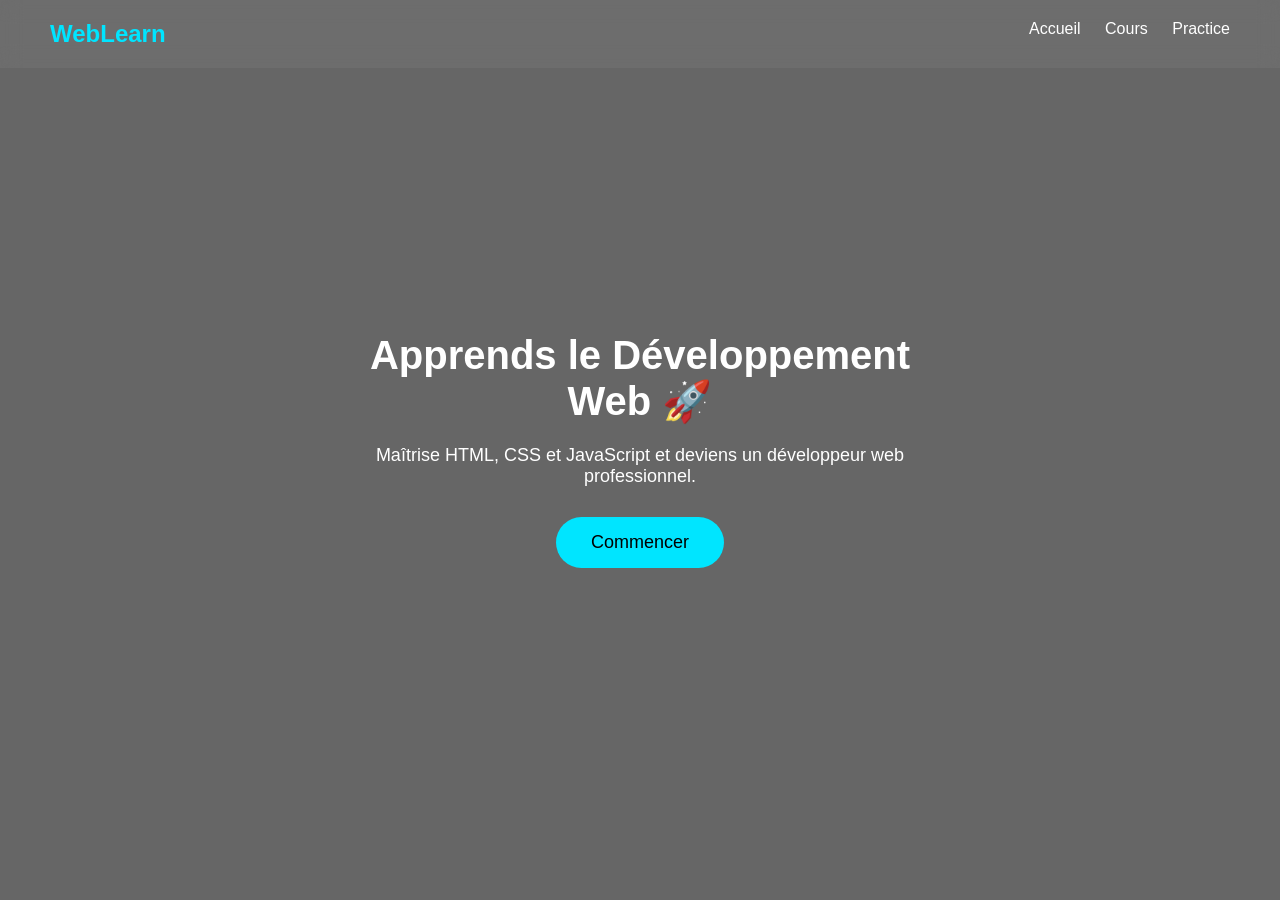
<file: index.html>
<!DOCTYPE html>
<html lang="fr">
<head>
<meta charset="UTF-8">
<meta name="viewport" content="width=device-width, initial-scale=1.0">
<meta name="keywords" content="HTML, CSS, JavaScript, tutorial, web development">
<meta name="description" content="Cours complet HTML de zéro jusqu'au niveau avancé">
<meta name="author" content="Web Course Project">
  <meta http-equiv="X-UA-Compatible" content="IE=edge">
<title>Apprendre le Développement Web</title>

<link rel="stylesheet" href="style.css">

</head>
<body>

<header>
    <h2>WebLearn</h2>
    <nav>
        <a href="index.html">Accueil</a>
        <a href="choisir.html">Cours</a>
        <a href="practice0.html">Practice</a>
    </nav>
</header>

<section class="hero">
    <div class="content">
        <h1>Apprends le Développement Web 🚀</h1>
        <p>
            Maîtrise HTML, CSS et JavaScript   
            et deviens un développeur web professionnel.
        </p>

        <button onclick="start()">Commencer</button>
    </div>
</section>

<script src="script.js"></script>
</body>
</html>
</file>
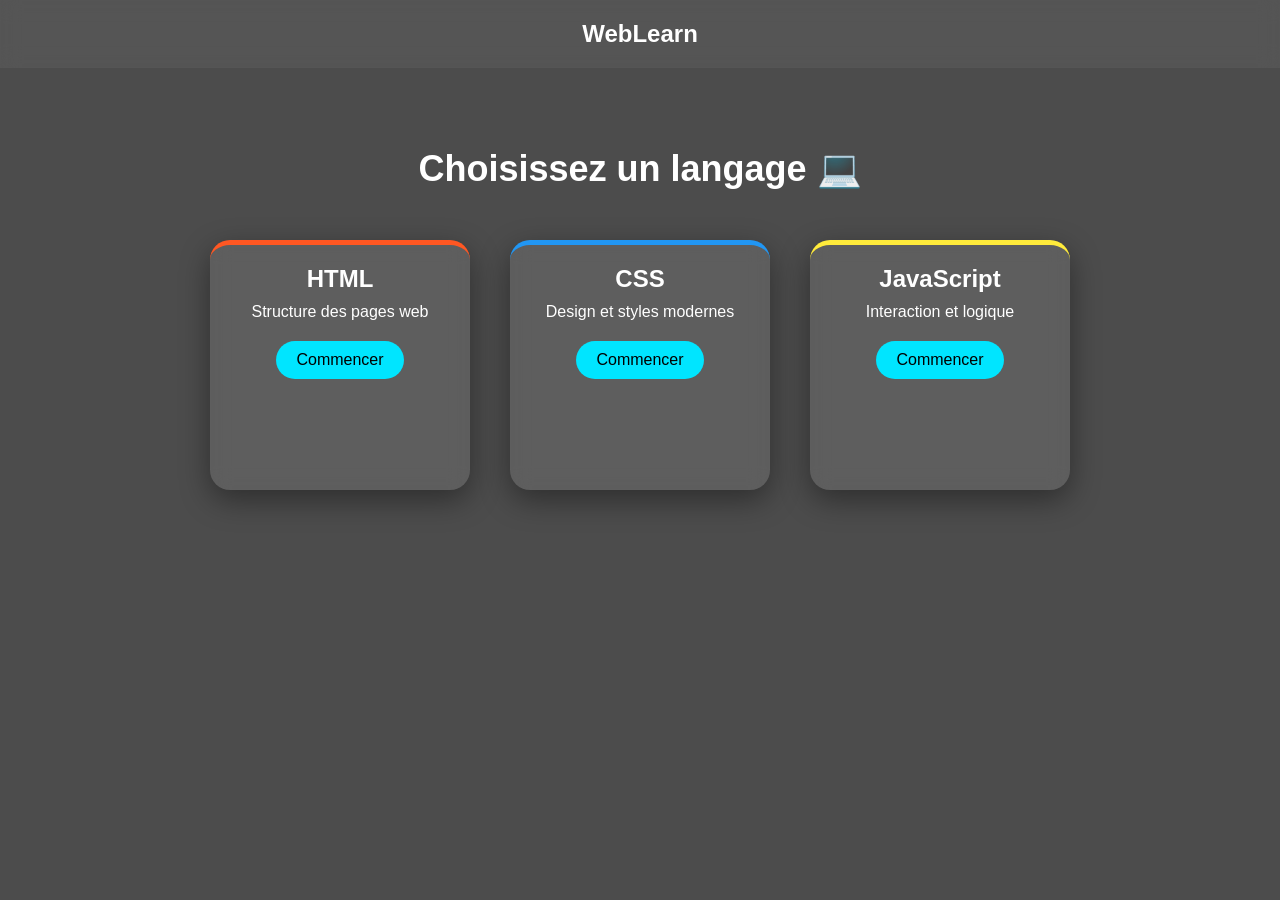
<file: choisir.html>
<!DOCTYPE html>
<html lang="fr">
<head>
<meta charset="UTF-8">
<meta name="viewport" content="width=device-width, initial-scale=1.0">
<meta name="keywords" content="HTML, CSS, JavaScript, tutorial, web development">
<meta name="description" content="Cours complet HTML de zéro jusqu'au niveau avancé">
<meta name="author" content="Web Course Project">
<meta http-equiv="X-UA-Compatible" content="IE=edge">
<title>Choisir un langage</title>

<link rel="stylesheet" href="choisir.css">
</head>
<body>

<header>
    <h2>WebLearn</h2>
</header>

<section class="section">
    <h1>Choisissez un langage 💻</h1>

    <div class="cards">

        <!-- HTML -->
        <div class="card html">
            <h2>HTML</h2>
            <p>Structure des pages web</p>
            <button onclick="goHTML()">Commencer</button>
        </div>

        <!-- CSS -->
        <div class="card css">
            <h2>CSS</h2>
            <p>Design et styles modernes</p>
            <button onclick="goCSS()">Commencer</button>
        </div>

        <!-- JS -->
        <div class="card js">
            <h2>JavaScript</h2>
            <p>Interaction et logique</p>
            <button onclick="goJS()">Commencer</button>
        </div>

    </div>
</section>

<script src="choisir.js"></script>
</body>
</html>
</file>
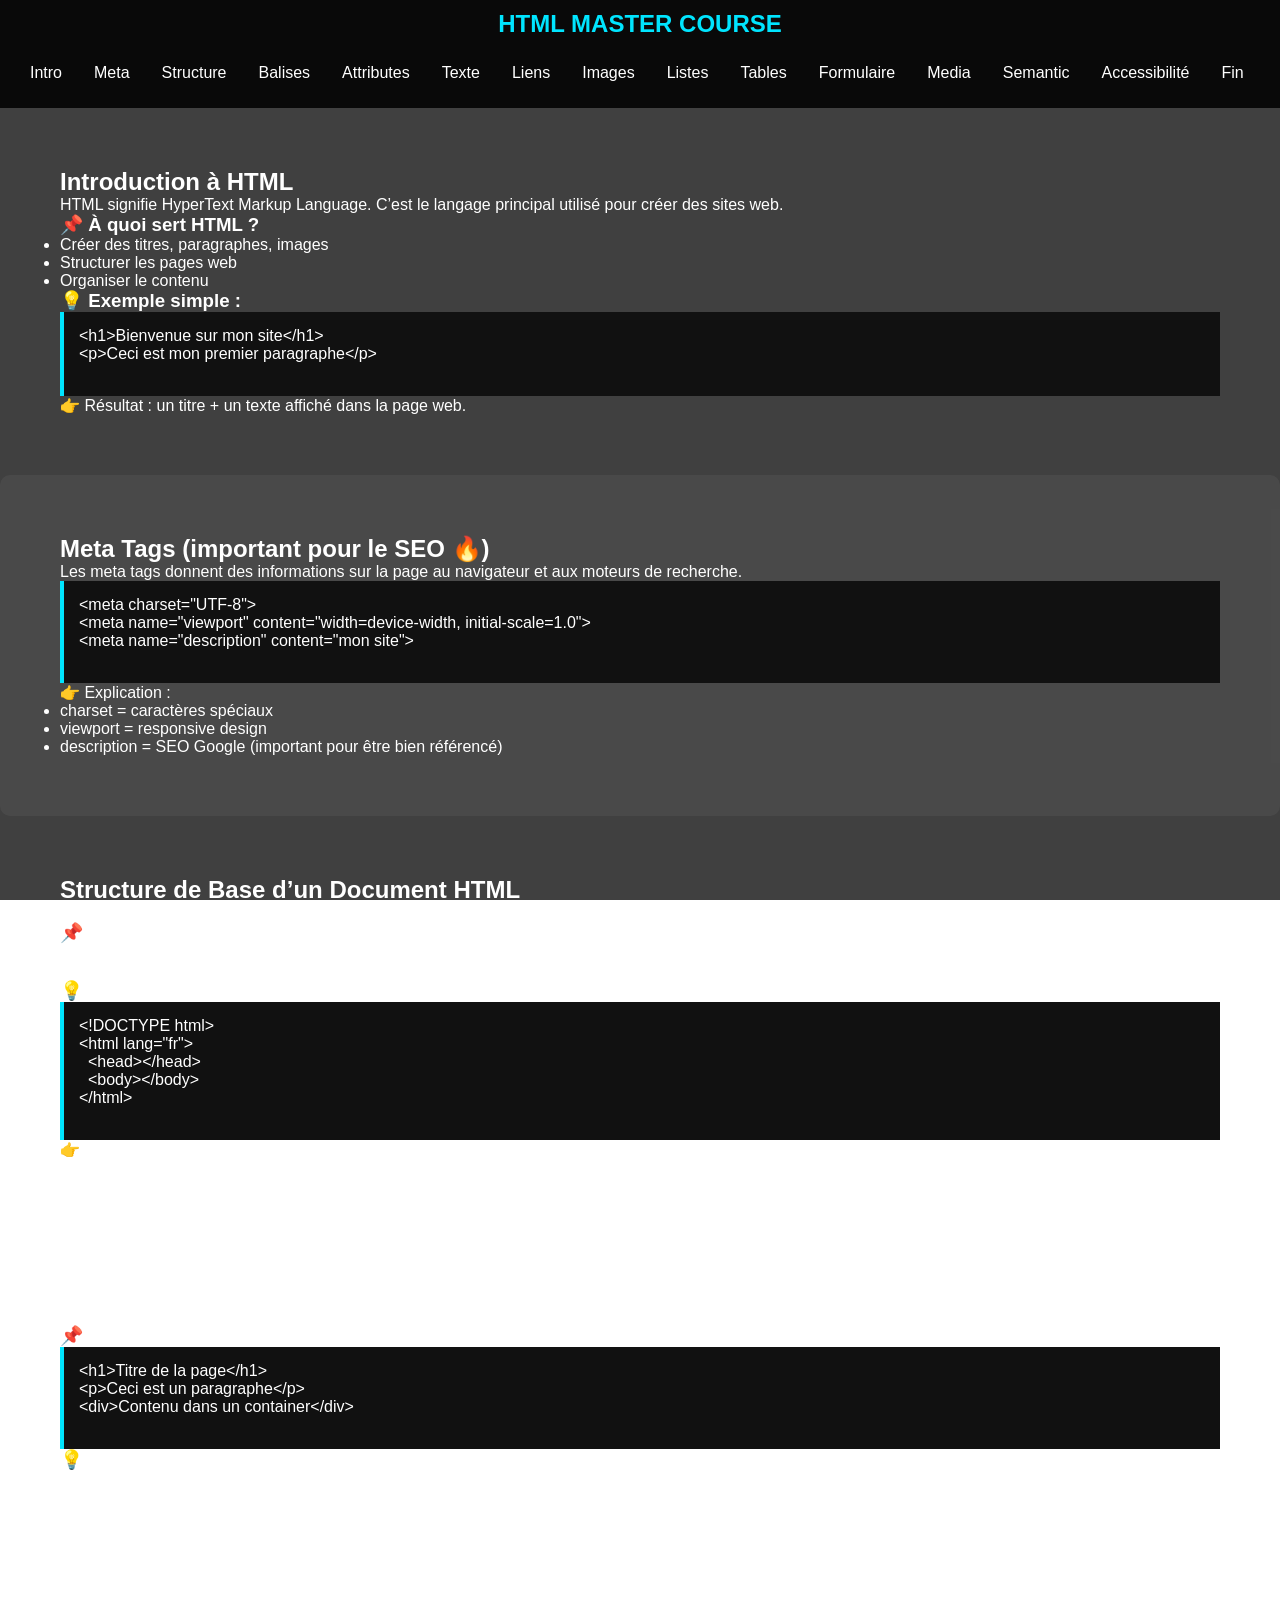
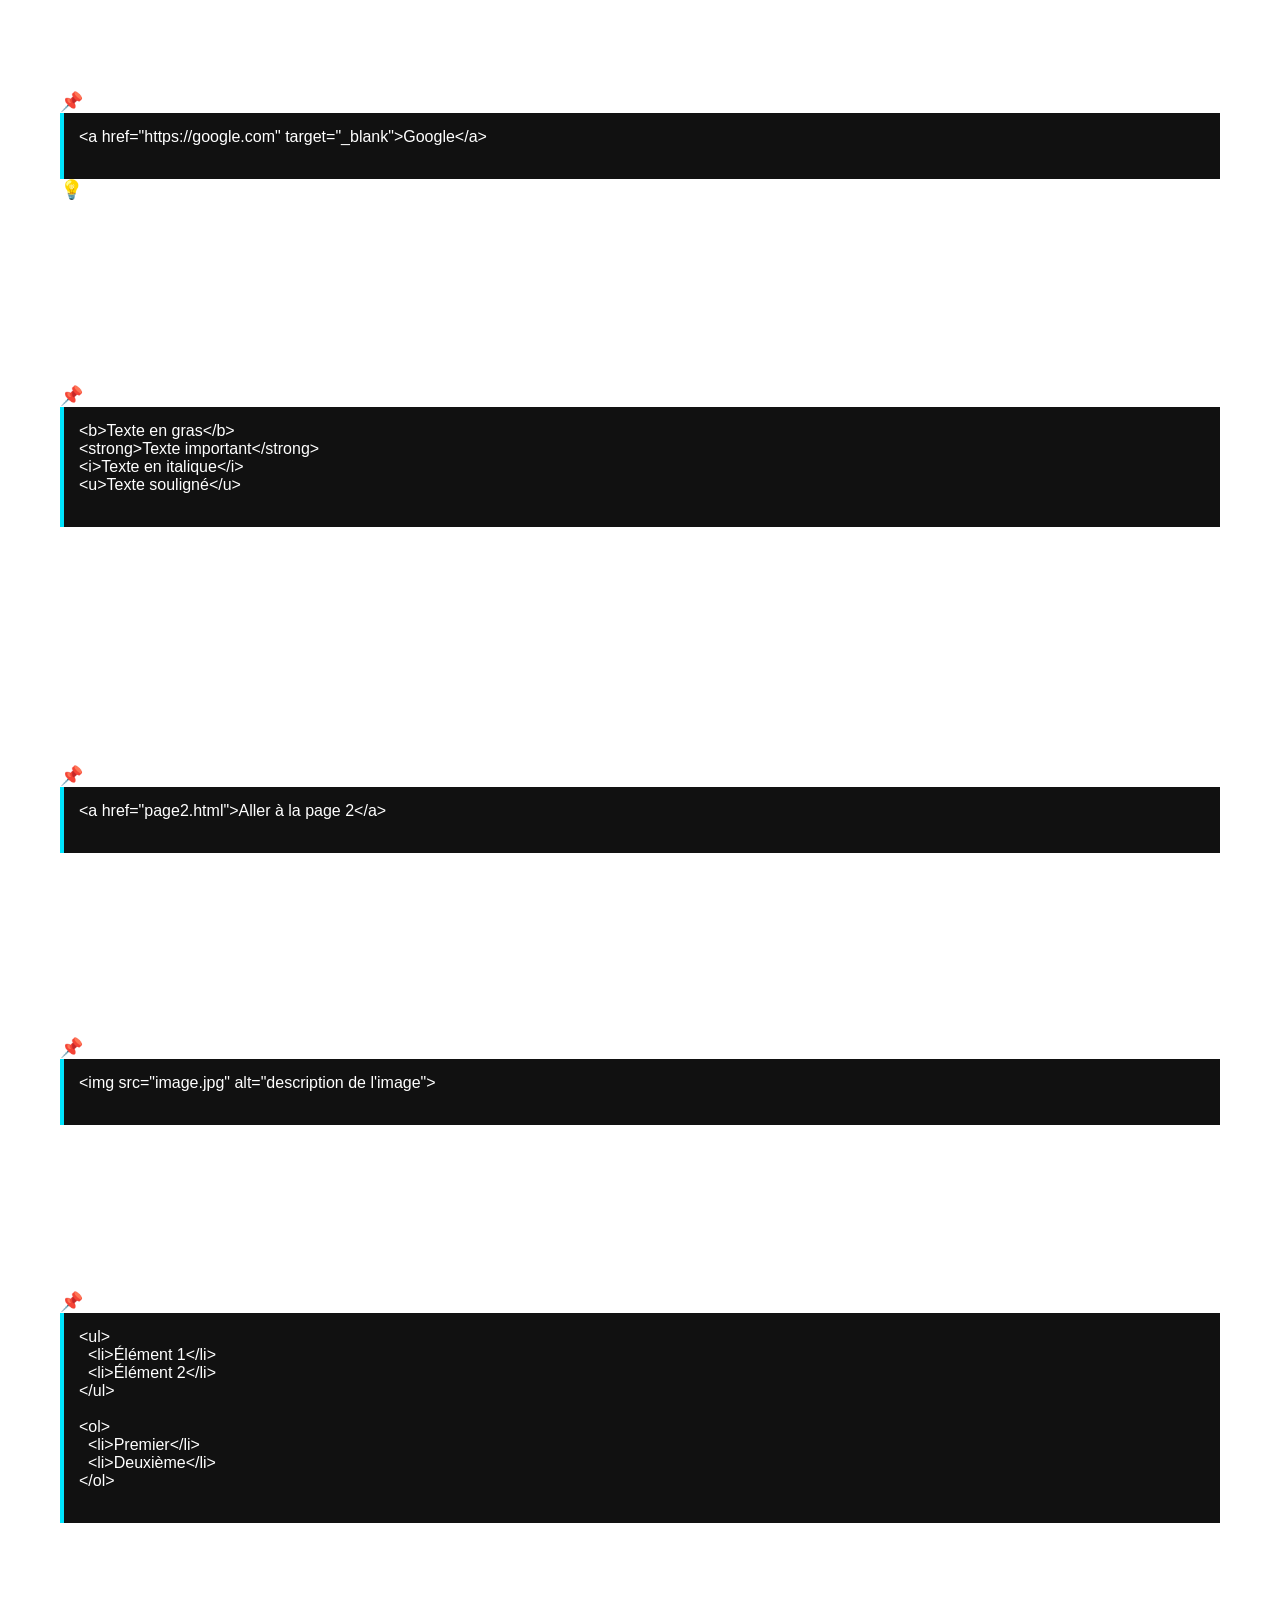
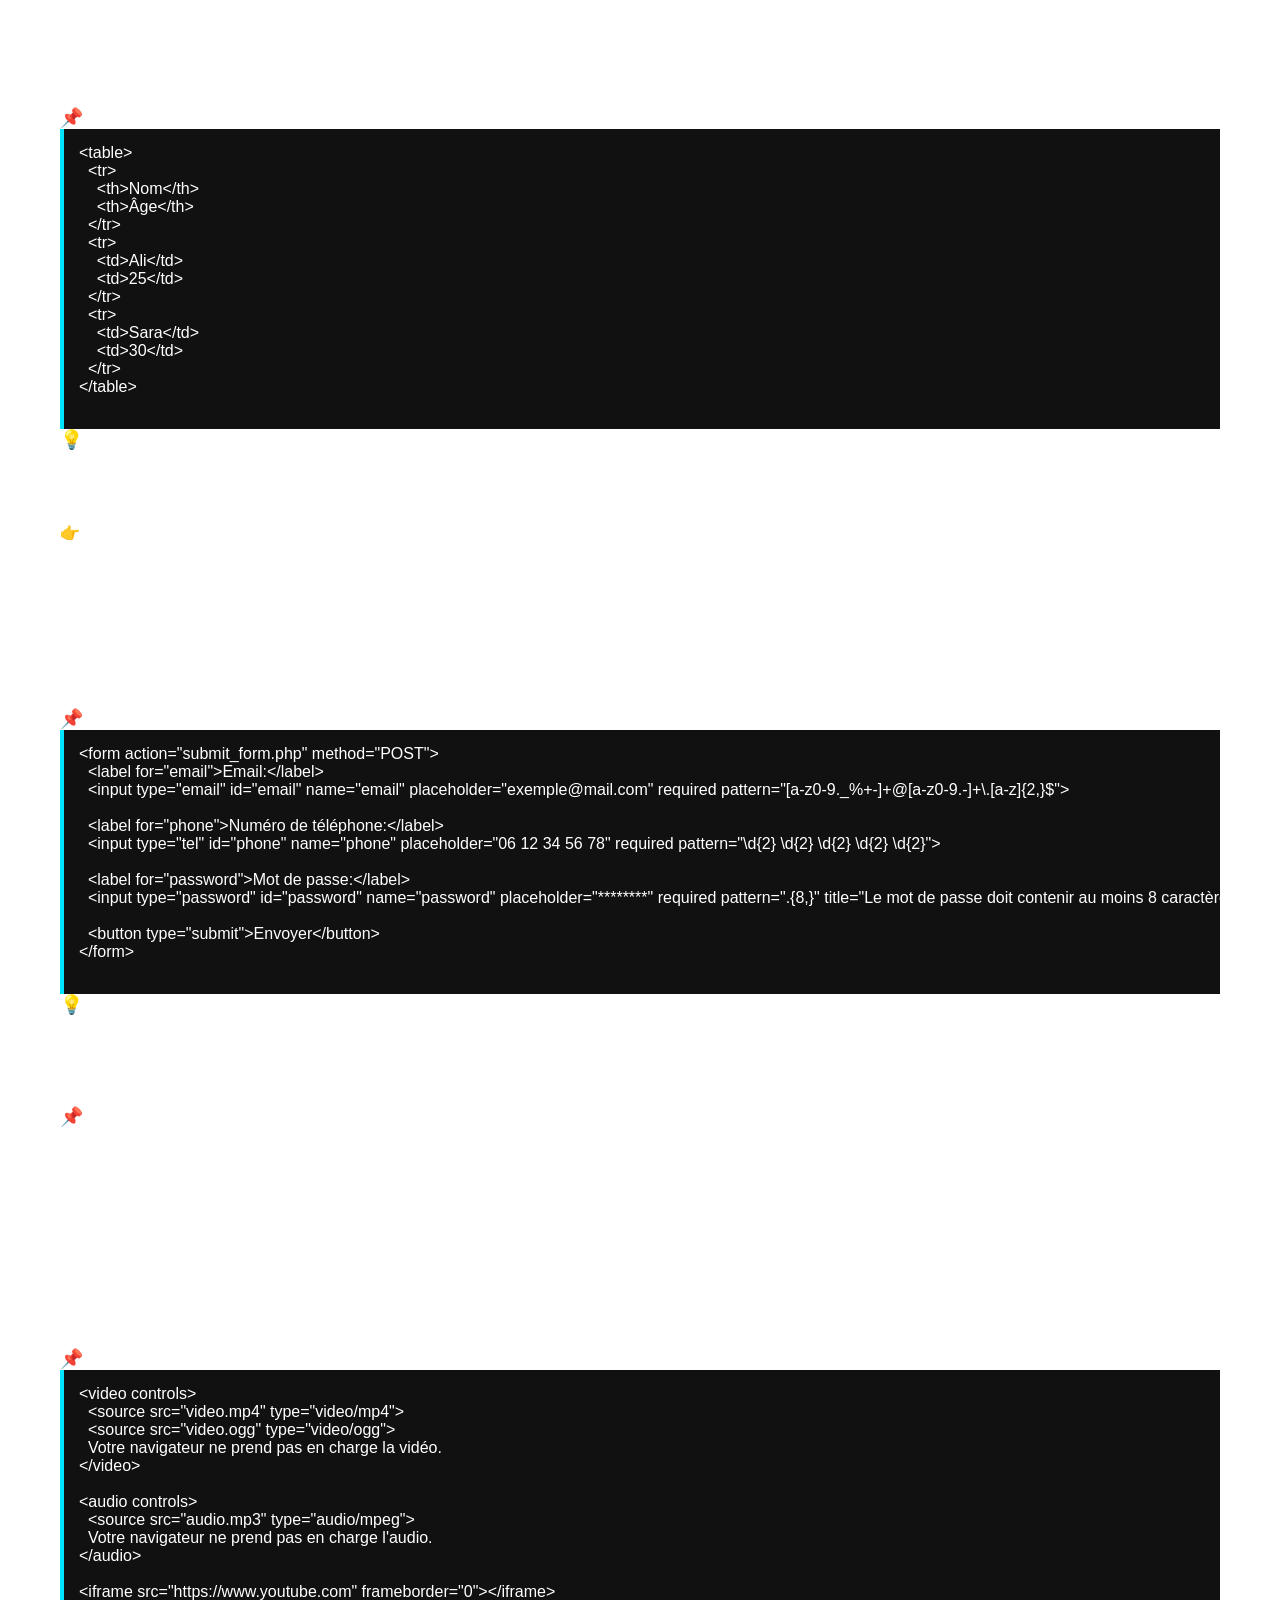
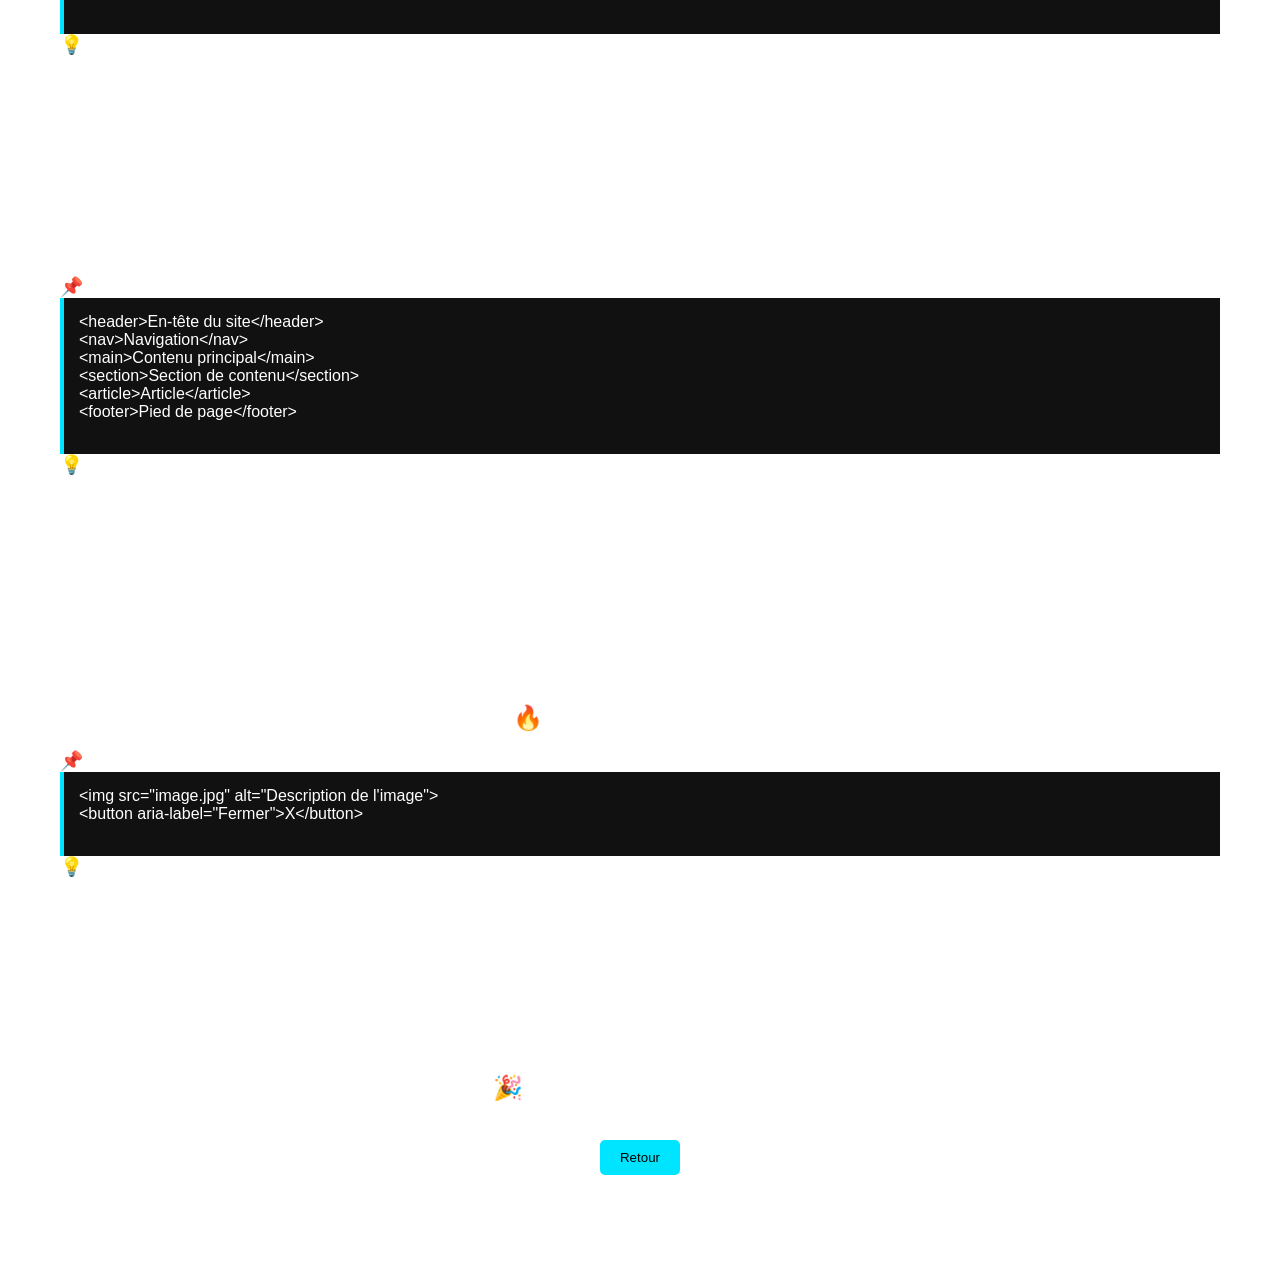
<file: cours1.html>
<!DOCTYPE html>
<html lang="fr">
<head>
  <meta charset="UTF-8">
  <meta name="viewport" content="width=device-width, initial-scale=1.0">
  <meta name="description" content="Cours complet HTML de zéro jusqu'au niveau avancé">
  <meta name="keywords" content="HTML, CSS, JavaScript, tutorial, web development">
  <meta name="author" content="Web Course Project">
  <meta http-equiv="X-UA-Compatible" content="IE=edge">
  <title>HTML Full Master Course</title>
  <link rel="stylesheet" href="cours1.css">
</head>
<body>
<header class="topbar">
  <h2>HTML MASTER COURSE</h2>
  <nav>
    <a href="#intro">Intro</a>
    <a href="#meta">Meta</a>
    <a href="#structure">Structure</a>
    <a href="#balises">Balises</a>
    <a href="#attributes">Attributes</a>
    <a href="#text">Texte</a>
    <a href="#links">Liens</a>
    <a href="#images">Images</a>
    <a href="#lists">Listes</a>
    <a href="#tables">Tables</a>
    <a href="#formulaire">Formulaire</a>
    <a href="#media">Media</a>
    <a href="#semantic">Semantic</a>
    <a href="#access">Accessibilité</a>
    <a href="#final">Fin</a>
  </nav>
</header>
<section id="intro" class="section">
  <h2>Introduction à HTML</h2>
  <p>
    HTML signifie HyperText Markup Language. C’est le langage principal utilisé pour créer des sites web.
  </p>
  <h3>📌 À quoi sert HTML ?</h3>
  <ul>
    <li>Créer des titres, paragraphes, images</li>
    <li>Structurer les pages web</li>
    <li>Organiser le contenu</li>
  </ul>
  <h3>💡 Exemple simple :</h3>
  <pre>
&lt;h1&gt;Bienvenue sur mon site&lt;/h1&gt;
&lt;p&gt;Ceci est mon premier paragraphe&lt;/p&gt;
  </pre>
  <p>👉 Résultat : un titre + un texte affiché dans la page web.</p>
</section>
<section id="meta" class="section dark">
  <h2>Meta Tags (important pour le SEO 🔥)</h2>
  <p>Les meta tags donnent des informations sur la page au navigateur et aux moteurs de recherche.</p>
  <pre>
&lt;meta charset="UTF-8"&gt;
&lt;meta name="viewport" content="width=device-width, initial-scale=1.0"&gt;
&lt;meta name="description" content="mon site"&gt;
  </pre>
  <p>
    👉 Explication :
    <ul>
      <li>charset = caractères spéciaux</li>
      <li>viewport = responsive design</li>
      <li>description = SEO Google (important pour être bien référencé)</li>
    </ul>
  </p>
</section>
<section id="structure" class="section">
  <h2>Structure de Base d’un Document HTML</h2>
  <p>
    Toute page HTML doit suivre une structure obligatoire.
  </p>
  <h3>📌 Pourquoi cette structure est-elle importante ?</h3>
  <ul>
    <li>Pour que le navigateur puisse lire et interpréter la page correctement.</li>
    <li>Elle définit la base de notre page, incluant le contenu et les métadonnées.</li>
  </ul>
  <h3>💡 Exemple complet :</h3>
  <pre>
&lt;!DOCTYPE html&gt;
&lt;html lang="fr"&gt;
  &lt;head&gt;&lt;/head&gt;
  &lt;body&gt;&lt;/body&gt;
&lt;/html&gt;
  </pre>
  <p>👉 <strong>DOCTYPE</strong> : indique au navigateur qu'on utilise HTML5.</p>
</section>
<section id="balises" class="section dark">
  <h2>Les Balises HTML</h2>
  <p>
    Une balise HTML est utilisée pour structurer le contenu de la page web.
  </p>
  <h3>📌 Exemple :</h3>
  <pre>
&lt;h1&gt;Titre de la page&lt;/h1&gt;
&lt;p&gt;Ceci est un paragraphe&lt;/p&gt;
&lt;div&gt;Contenu dans un container&lt;/div&gt;
  </pre>
  <h3>💡 Explication :</h3>
  <ul>
    <li>&lt;h1&gt; : Balise de titre de premier niveau</li>
    <li>&lt;p&gt; : Balise de paragraphe</li>
    <li>&lt;div&gt; : Balise de container pour organiser le contenu</li>
  </ul>
</section>
<section id="attributes" class="section">
  <h2>Les Attributs HTML</h2>
  <p>
    Les attributs sont utilisés pour donner des informations supplémentaires aux balises HTML.
  </p>
  <h3>📌 Exemple :</h3>
  <pre>
&lt;a href="https://google.com" target="_blank"&gt;Google&lt;/a&gt;
  </pre>
  <h3>💡 Explication :</h3>
  <ul>
    <li>href = lien vers une page externe</li>
    <li>target = où ouvrir le lien (_blank = nouvelle fenêtre)</li>
  </ul>
</section>
<section id="text" class="section dark">
  <h2>Formatage de Texte</h2>
  <h3>📌 Exemple :</h3>
  <pre>
&lt;b&gt;Texte en gras&lt;/b&gt;
&lt;strong&gt;Texte important&lt;/strong&gt;
&lt;i&gt;Texte en italique&lt;/i&gt;
&lt;u&gt;Texte souligné&lt;/u&gt;
  </pre>
  <p>
    <ul>
      <li><strong>strong</strong> : utilisé pour le texte important (SEO friendly)</li>
      <li><strong>b</strong> : texte en gras</li>
      <li><strong>i</strong> : texte en italique</li>
      <li><strong>u</strong> : texte souligné</li>
    </ul>
  </p>
</section>
<section id="links" class="section">
  <h2>Les Liens</h2>
  <p>
    Les liens permettent de naviguer entre les pages web.
  </p>
  <h3>📌 Exemple :</h3>
  <pre>
&lt;a href="page2.html"&gt;Aller à la page 2&lt;/a&gt;
  </pre>
  <p>
    Les liens sont très importants pour relier différentes pages d’un site ou pour accéder à d’autres ressources sur le web.
  </p>
</section>
<section id="images" class="section dark">
  <h2>Les Images</h2>
  <p>
    Vous pouvez ajouter des images à votre page HTML pour un meilleur visuel.
  </p>
  <h3>📌 Exemple :</h3>
  <pre>
&lt;img src="image.jpg" alt="description de l'image"&gt;
  </pre>
  <p>Le texte alternatif "alt" est utilisé pour l'accessibilité (au cas où l’image ne charge pas).</p>
</section>
<section id="lists" class="section">
  <h2>Les Listes</h2>
  <h3>📌 Exemple :</h3>
  <pre>
&lt;ul&gt;
  &lt;li&gt;Élément 1&lt;/li&gt;
  &lt;li&gt;Élément 2&lt;/li&gt;
&lt;/ul&gt;

&lt;ol&gt;
  &lt;li&gt;Premier&lt;/li&gt;
  &lt;li&gt;Deuxième&lt;/li&gt;
&lt;/ol&gt;
  </pre>
  <p>ul = liste non ordonnée, ol = liste ordonnée</p>
</section>
<section id="tables" class="section dark">
  <h2>Les Tables (Tables HTML)</h2>
  <p>
    Les tables sont utilisées pour afficher des données sous forme de lignes et de colonnes.
  </p>

  <h3>📌 Exemple :</h3>
  <pre>
&lt;table&gt;
  &lt;tr&gt;
    &lt;th&gt;Nom&lt;/th&gt;
    &lt;th&gt;Âge&lt;/th&gt;
  &lt;/tr&gt;
  &lt;tr&gt;
    &lt;td&gt;Ali&lt;/td&gt;
    &lt;td&gt;25&lt;/td&gt;
  &lt;/tr&gt;
  &lt;tr&gt;
    &lt;td&gt;Sara&lt;/td&gt;
    &lt;td&gt;30&lt;/td&gt;
  &lt;/tr&gt;
&lt;/table&gt;
  </pre>

  <h3>💡 Explication :</h3>
  <ul>
    <li><strong>&lt;table&gt;</strong> : balise principale pour définir une table.</li>
    <li><strong>&lt;tr&gt;</strong> : représente une ligne dans la table.</li>
    <li><strong>&lt;th&gt;</strong> : définit un en-tête de colonne.</li>
    <li><strong>&lt;td&gt;</strong> : définit une cellule de données.</li>
  </ul>

  <p>👉 Résultat : une table affichant les noms et âges.</p>
</section>
<section id="formulaire" class="section">
  <h2>Les Formulaires HTML</h2>
  <p>
    Les formulaires permettent de collecter des informations auprès des utilisateurs.
  </p>

  <h3>📌 Exemple :</h3>
  <pre>
&lt;form action="submit_form.php" method="POST"&gt;
  &lt;label for="email"&gt;Email:&lt;/label&gt;
  &lt;input type="email" id="email" name="email" placeholder="exemple@mail.com" required pattern="[a-z0-9._%+-]+@[a-z0-9.-]+\.[a-z]{2,}$"&gt;

  &lt;label for="phone"&gt;Numéro de téléphone:&lt;/label&gt;
  &lt;input type="tel" id="phone" name="phone" placeholder="06 12 34 56 78" required pattern="\d{2} \d{2} \d{2} \d{2} \d{2}"&gt;

  &lt;label for="password"&gt;Mot de passe:&lt;/label&gt;
  &lt;input type="password" id="password" name="password" placeholder="********" required pattern=".{8,}" title="Le mot de passe doit contenir au moins 8 caractères"&gt;

  &lt;button type="submit"&gt;Envoyer&lt;/button&gt;
&lt;/form&gt;
  </pre>

  <h3>💡 Explication :</h3>
  <ul>
    <li><strong>action</strong> : spécifie l'URL où les données seront envoyées.</li>
    <li><strong>method</strong> : définit la méthode HTTP utilisée (POST ou GET).</li>
    <li><strong>required</strong> : indique que le champ est obligatoire.</li>
    <li><strong>pattern</strong> : définit une expression régulière pour valider le format de la donnée.</li>
    <li><strong>title</strong> : affiche un message d'erreur si le format est incorrect.</li>
  </ul>

  <h3>📌 Patterns :</h3>
  <ul>
    <li><strong>Email</strong>: <code>[a-z0-9._%+-]+@[a-z0-9.-]+\.[a-z]{2,}$</code></li>
    <li><strong>Numéro de téléphone</strong>: <code>\d{2} \d{2} \d{2} \d{2} \d{2}</code> (format "06 12 34 56 78")</li>
    <li><strong>Mot de passe</strong>: <code>.{8,}</code> (doit contenir au moins 8 caractères)</li>
  </ul>

</section>
<section id="media" class="section dark">
  <h2>Les Médias (Video, Audio, Iframe)</h2>
  <p>
    HTML permet d’intégrer des vidéos, de l'audio et des pages externes directement dans une page.
  </p>

  <h3>📌 Exemple :</h3>
  <pre>
&lt;video controls&gt;
  &lt;source src="video.mp4" type="video/mp4"&gt;
  &lt;source src="video.ogg" type="video/ogg"&gt;
  Votre navigateur ne prend pas en charge la vidéo.
&lt;/video&gt;

&lt;audio controls&gt;
  &lt;source src="audio.mp3" type="audio/mpeg"&gt;
  Votre navigateur ne prend pas en charge l'audio.
&lt;/audio&gt;

&lt;iframe src="https://www.youtube.com" frameborder="0"&gt;&lt;/iframe&gt;
  </pre>

  <h3>💡 Explication :</h3>
  <ul>
    <li><strong>&lt;video&gt;</strong> : balise pour intégrer une vidéo.</li>
    <li><strong>&lt;audio&gt;</strong> : balise pour intégrer un fichier audio.</li>
    <li><strong>&lt;iframe&gt;</strong> : balise pour intégrer une page web externe (comme YouTube).</li>
  </ul>
</section>
<section id="semantic" class="section">
  <h2>HTML Sémantique</h2>
  <p>
    L'HTML sémantique permet d'améliorer l’accessibilité et le SEO en utilisant des balises spécifiques pour chaque section du contenu.
  </p>

  <h3>📌 Exemple :</h3>
  <pre>
&lt;header&gt;En-tête du site&lt;/header&gt;
&lt;nav&gt;Navigation&lt;/nav&gt;
&lt;main&gt;Contenu principal&lt;/main&gt;
&lt;section&gt;Section de contenu&lt;/section&gt;
&lt;article&gt;Article&lt;/article&gt;
&lt;footer&gt;Pied de page&lt;/footer&gt;
  </pre>

  <h3>💡 Explication :</h3>
  <ul>
    <li><strong>&lt;header&gt;</strong> : définit l'en-tête du site.</li>
    <li><strong>&lt;nav&gt;</strong> : définit la section de navigation.</li>
    <li><strong>&lt;main&gt;</strong> : définit le contenu principal de la page.</li>
    <li><strong>&lt;section&gt;</strong> : définit une section de contenu.</li>
    <li><strong>&lt;article&gt;</strong> : représente un article indépendant.</li>
    <li><strong>&lt;footer&gt;</strong> : définit le pied de page du site.</li>
  </ul>
</section>
<section id="access" class="section dark">
  <h2>Accessibilité Web (Important pour tous 🔥)</h2>
  <p>
    Il est important que les sites web soient accessibles à tous, y compris aux personnes handicapées.
  </p>

  <h3>📌 Exemple d'accessibilité :</h3>
  <pre>
&lt;img src="image.jpg" alt="Description de l'image"&gt;
&lt;button aria-label="Fermer"&gt;X&lt;/button&gt;
  </pre>

  <h3>💡 Explication :</h3>
  <ul>
    <li><strong>alt</strong> : texte alternatif pour les images (important pour les lecteurs d'écran).</li>
    <li><strong>aria-label</strong> : donne une description aux boutons pour les lecteurs d'écran.</li>
  </ul>
</section>

<section id="final" class="final">
  <h1>🎉 Cours HTML Complété</h1>
  <p>Félicitations, vous avez atteint un niveau professionnel !</p>
  <button onclick="location.href='choisir.html'">Retour</button>
</section>
</file>
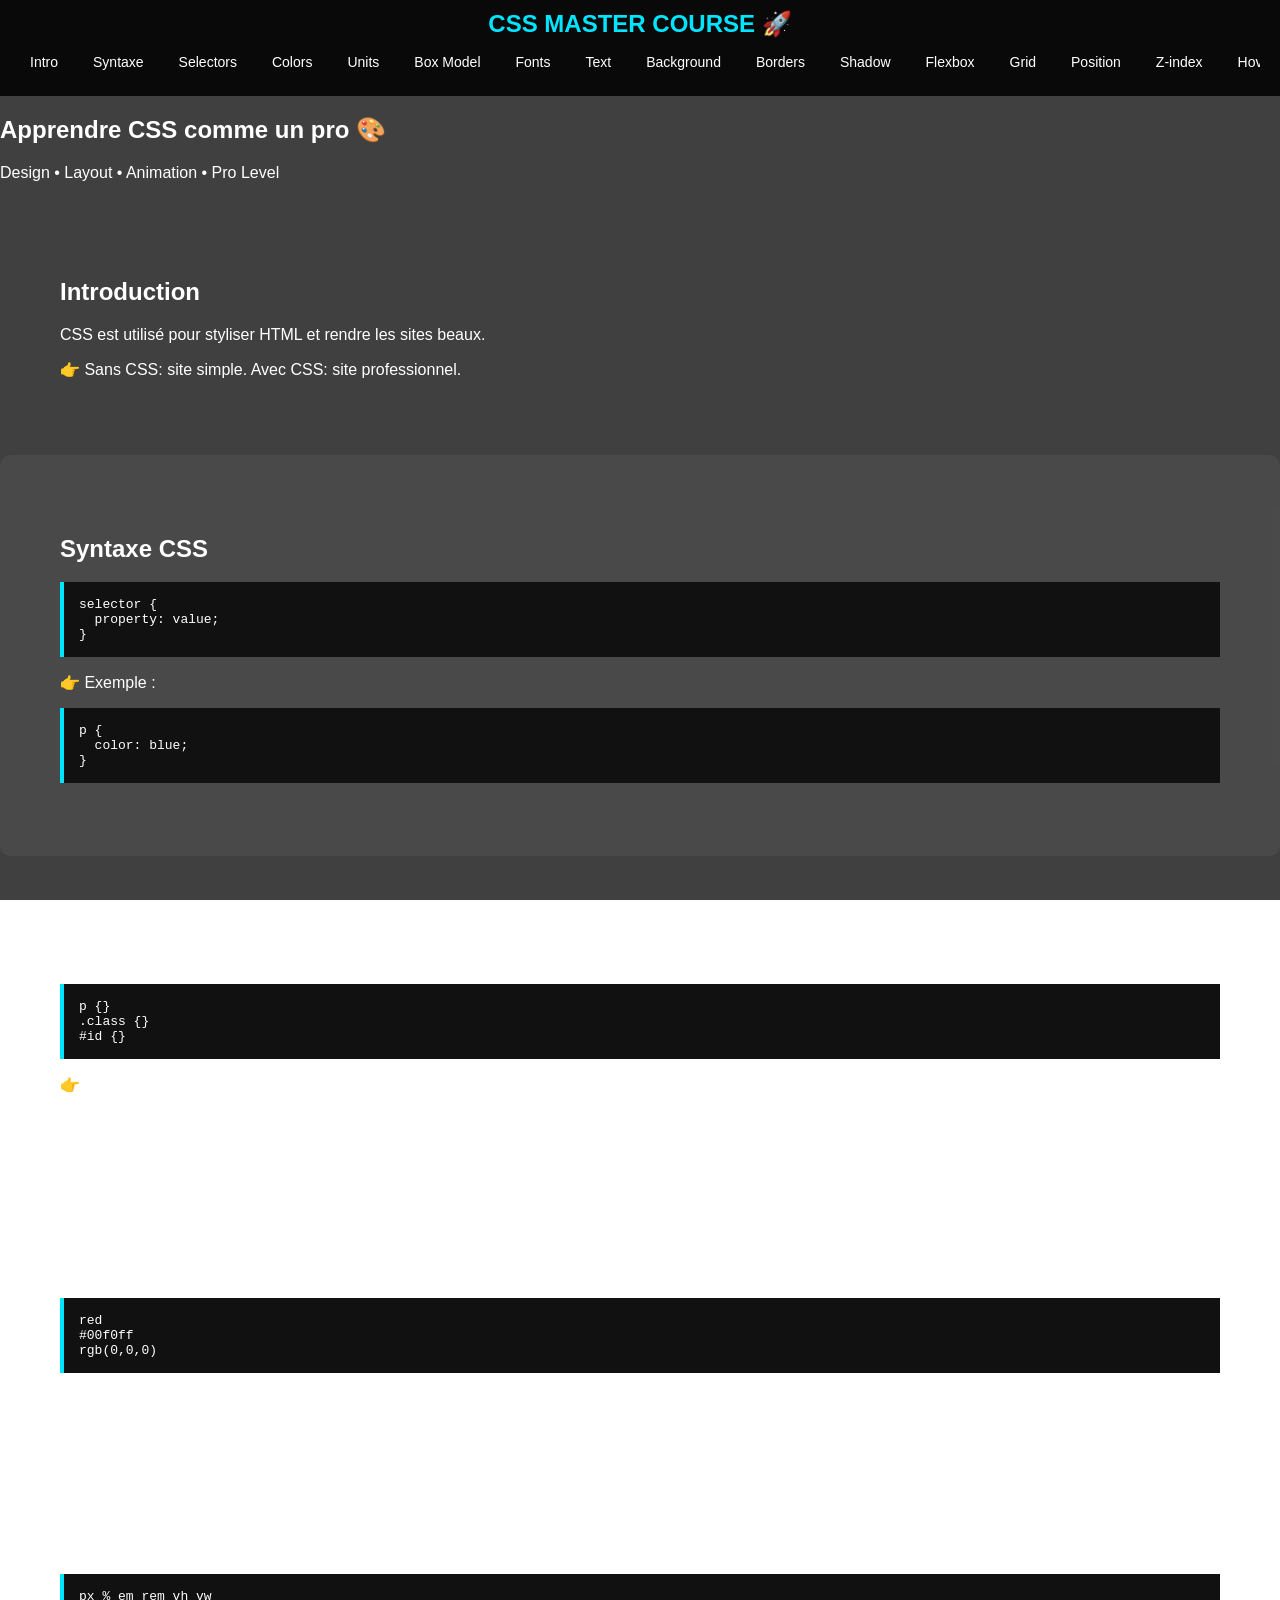
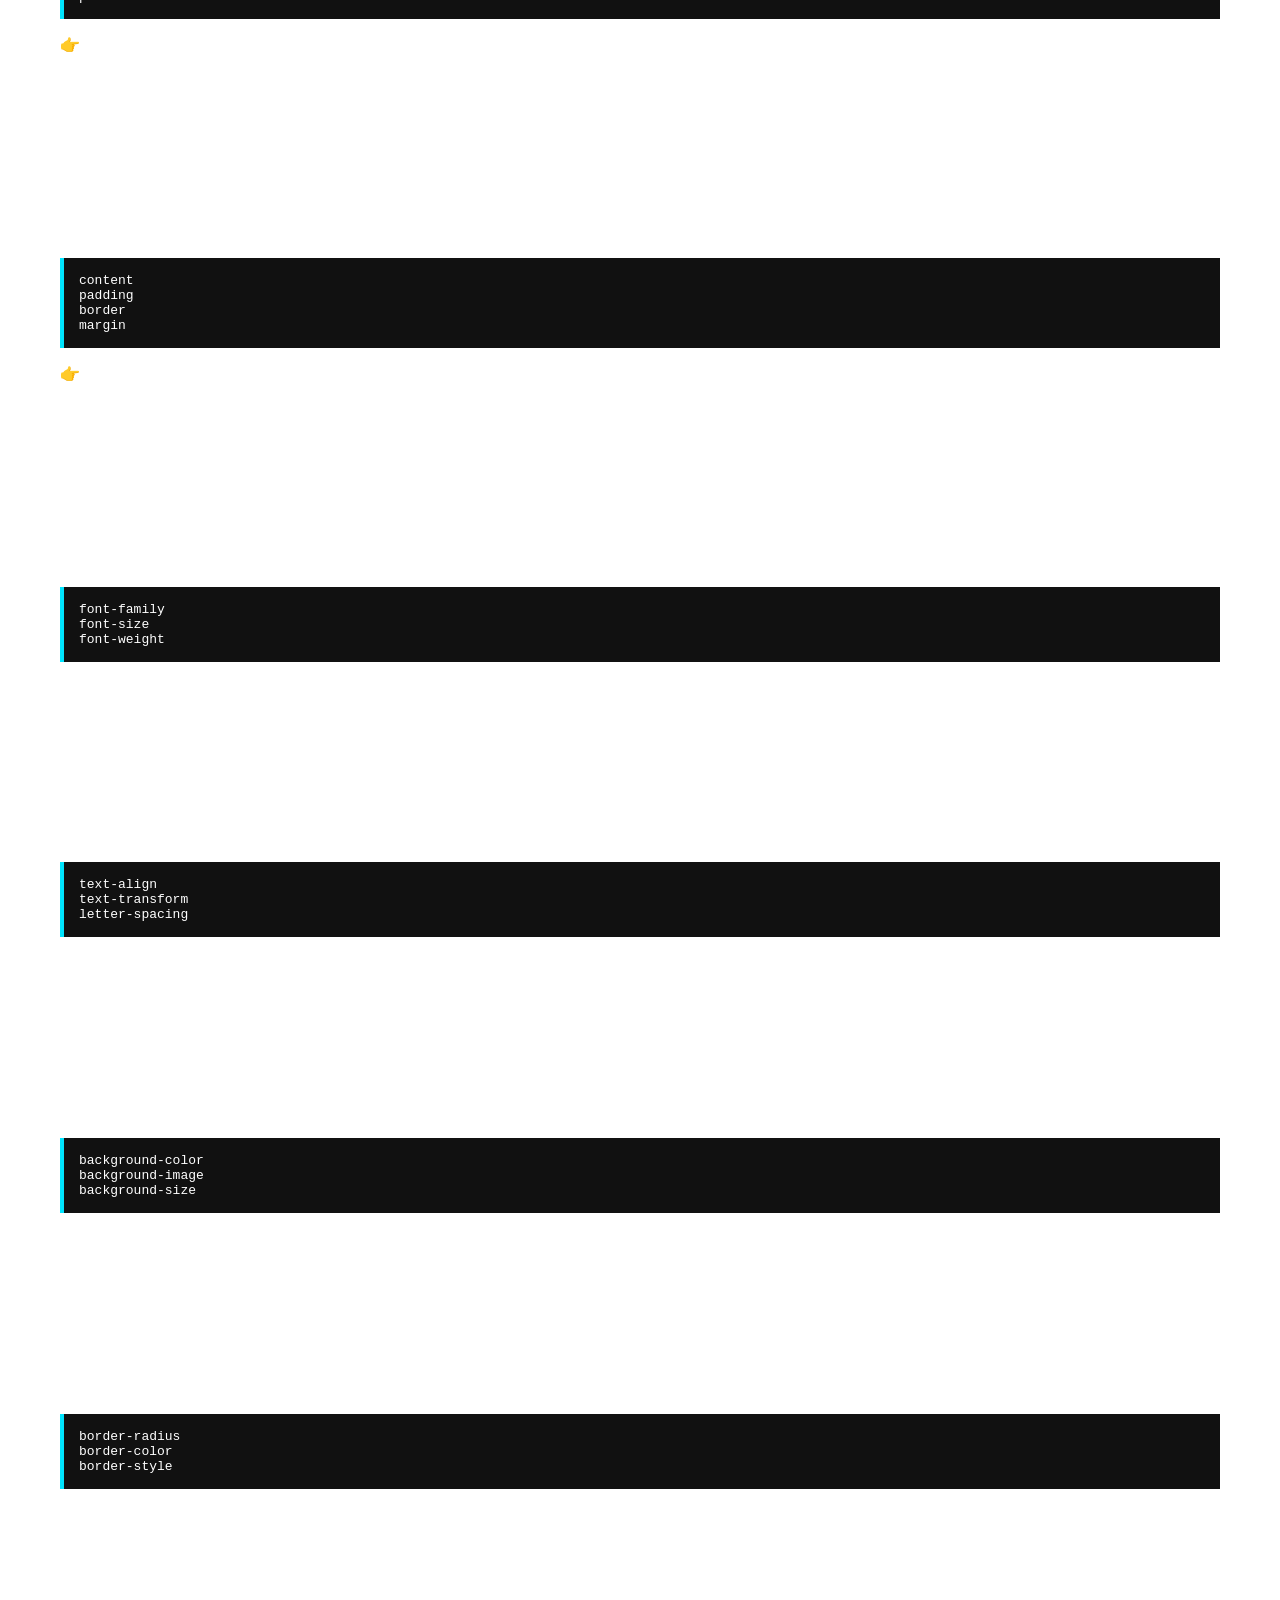
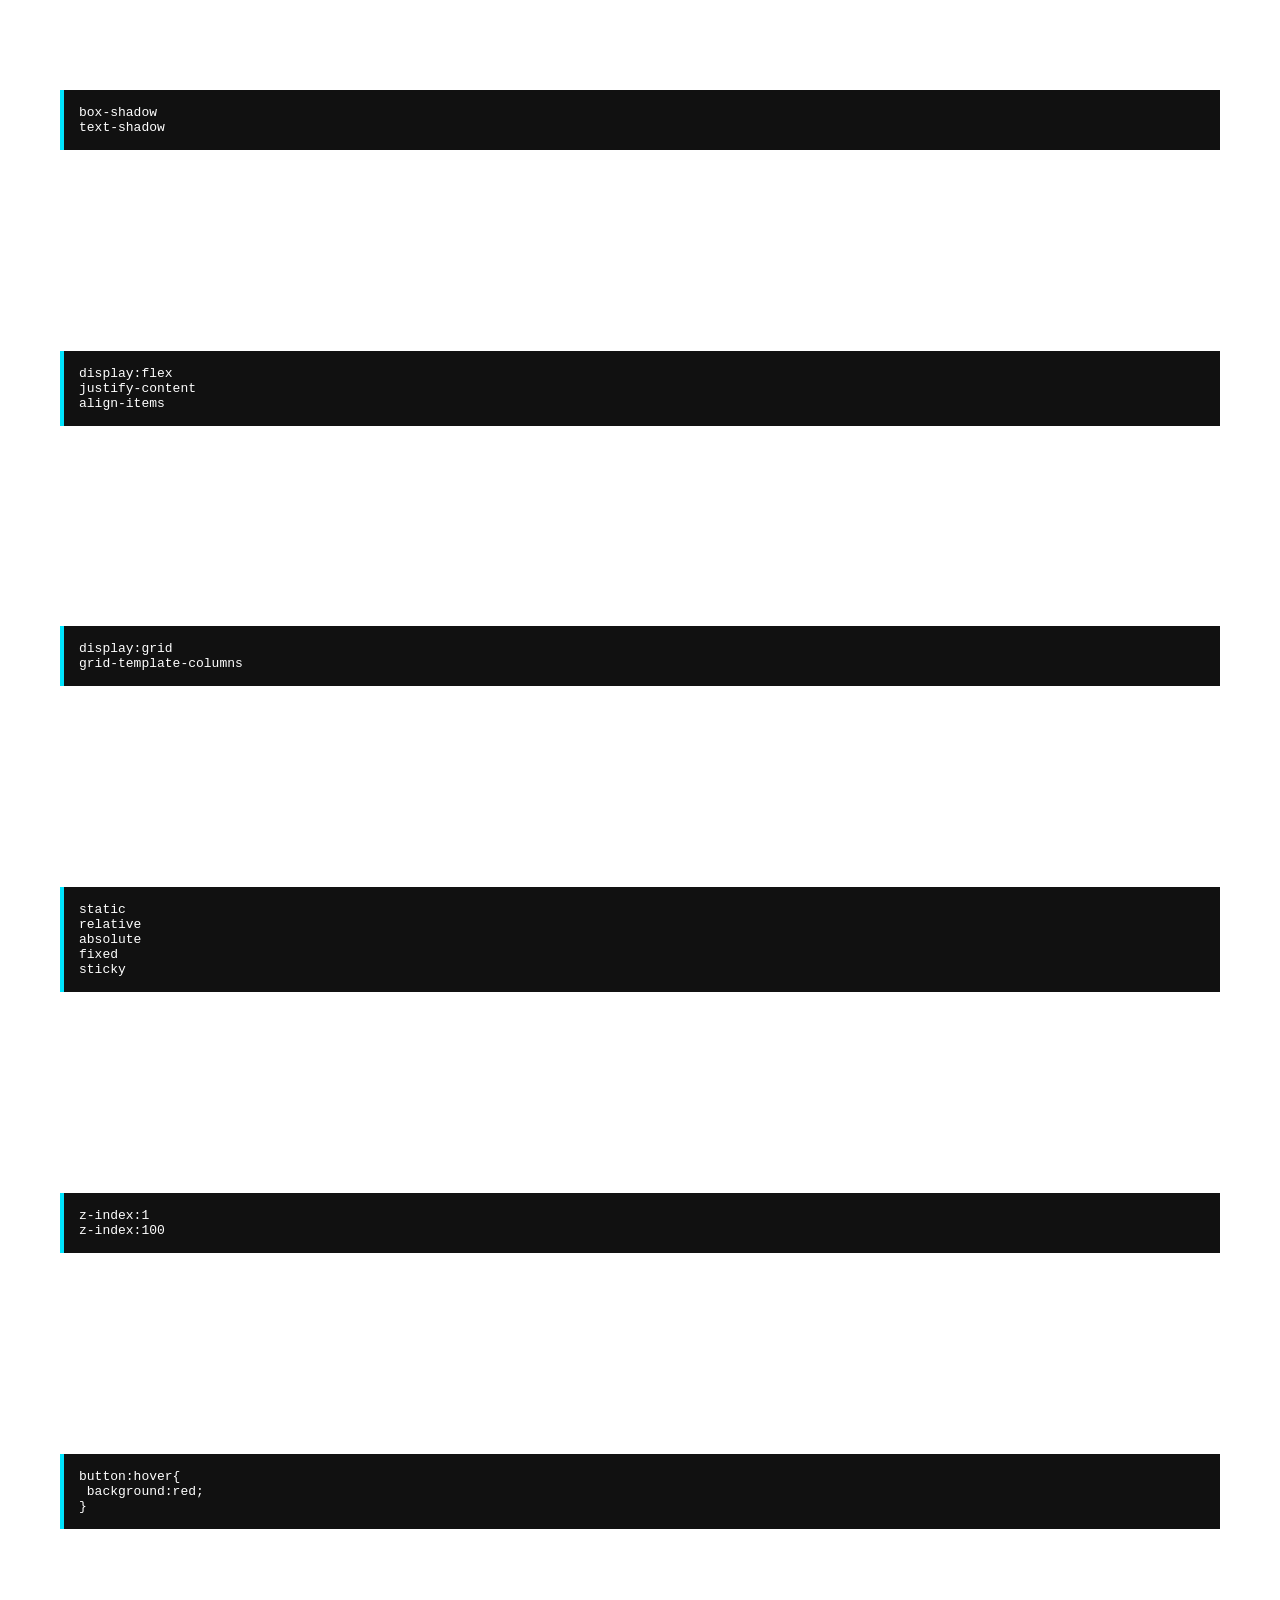
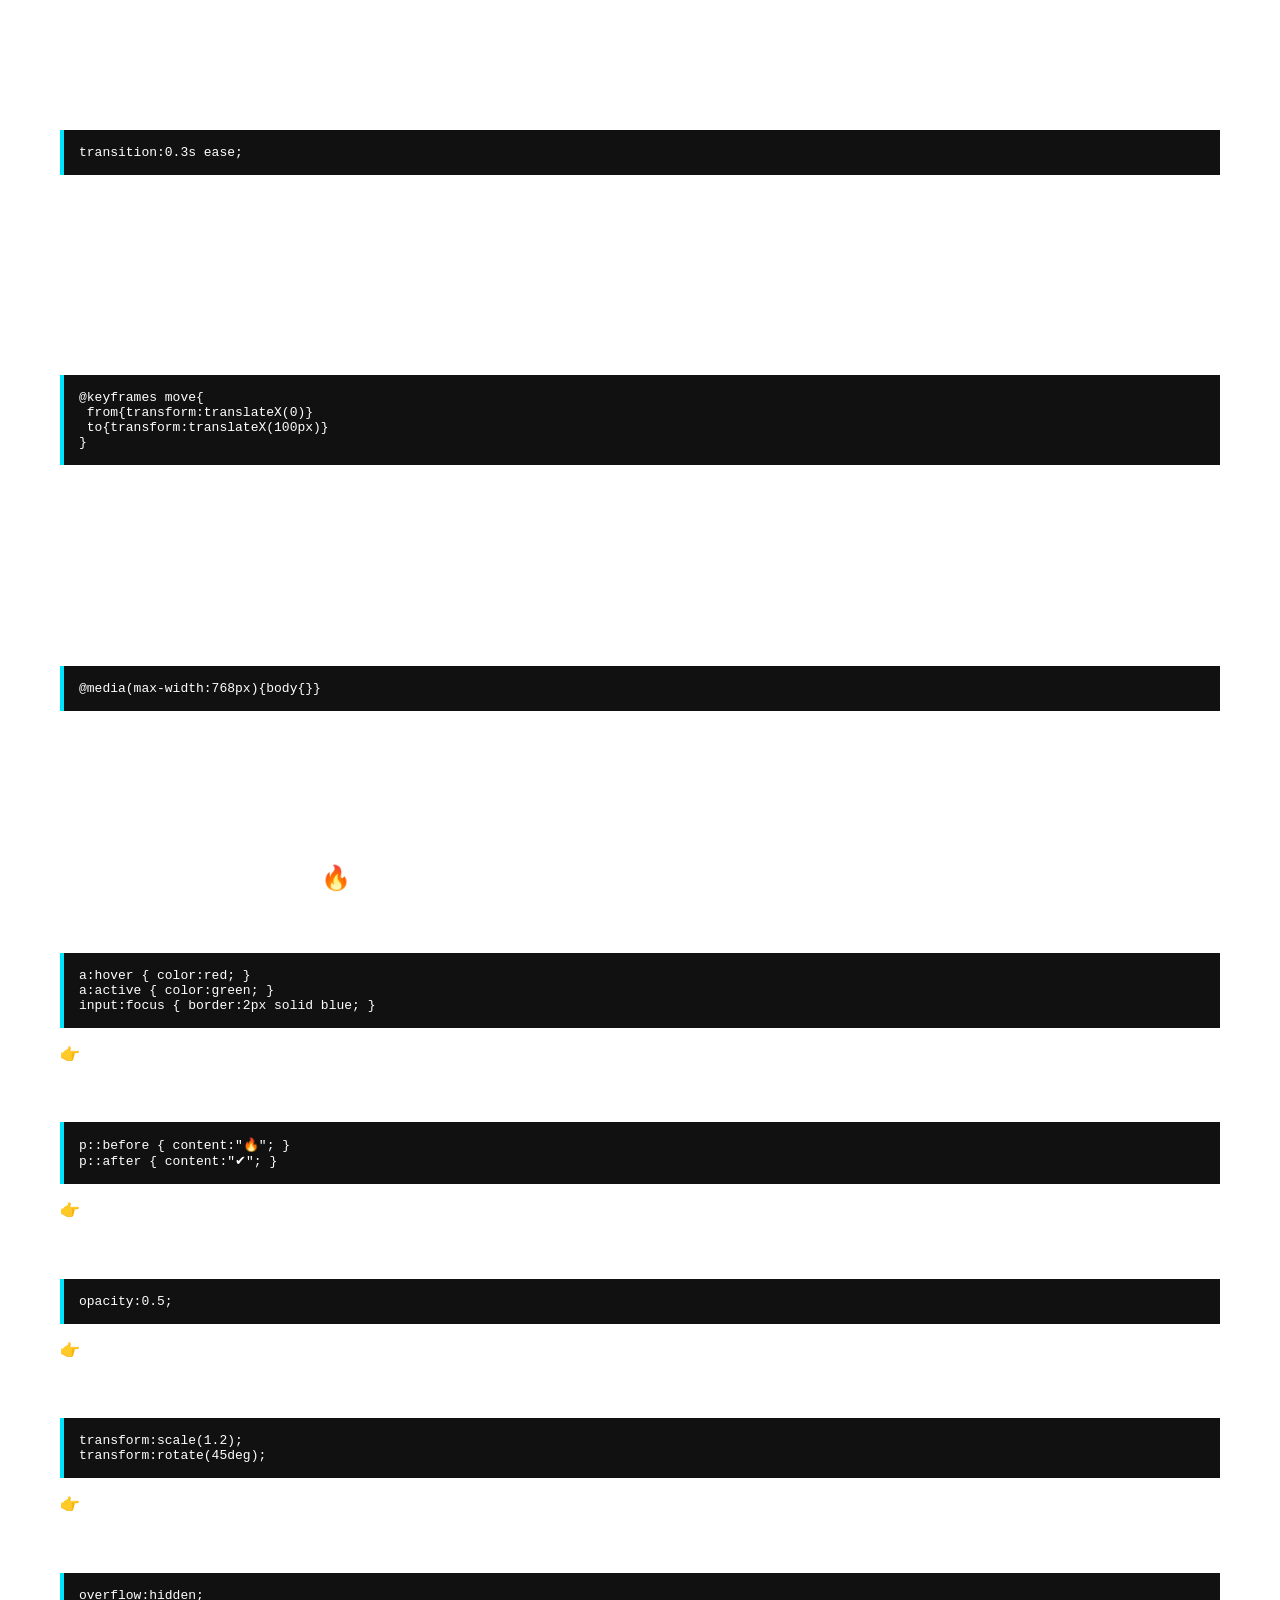
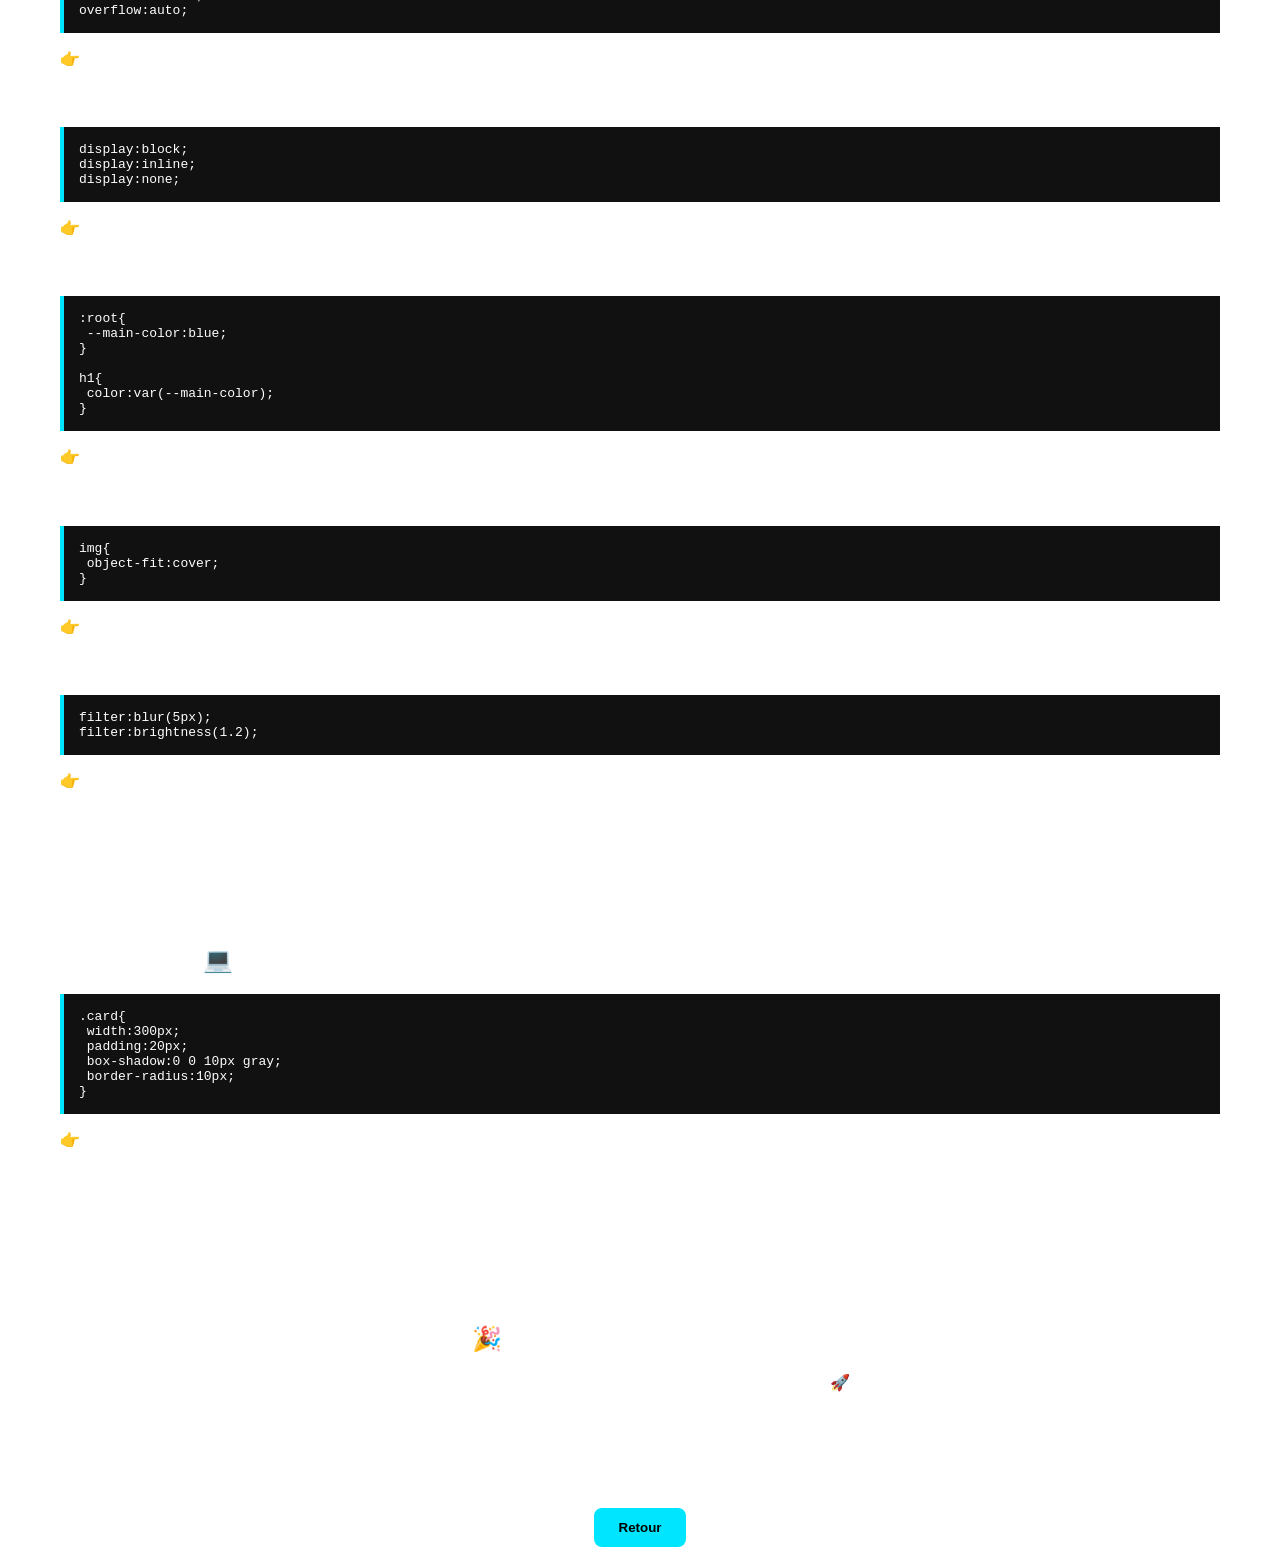
<file: cours2.html>
<!DOCTYPE html>
<html lang="fr">

<head>
<meta charset="UTF-8">
<meta name="viewport" content="width=device-width, initial-scale=1.0">
<meta name="keywords" content="HTML, CSS, JavaScript, tutorial, web development">
<meta name="description" content="Cours complet HTML de zéro jusqu'au niveau avancé">
<meta name="author" content="Web Course Project">
  <meta http-equiv="X-UA-Compatible" content="IE=edge">
<title>CSS Full Course Advanced</title>
<link rel="stylesheet" href="cours2.css">
</head>

<body>

<header class="topbar">
<h2>CSS MASTER COURSE 🚀</h2>
<nav>
<a href="#intro">Intro</a>
<a href="#syntax">Syntaxe</a>
<a href="#selectors">Selectors</a>
<a href="#colors">Colors</a>
<a href="#units">Units</a>
<a href="#box">Box Model</a>
<a href="#fonts">Fonts</a>
<a href="#text">Text</a>
<a href="#background">Background</a>
<a href="#border">Borders</a>
<a href="#shadow">Shadow</a>
<a href="#flex">Flexbox</a>
<a href="#grid">Grid</a>
<a href="#position">Position</a>
<a href="#zindex">Z-index</a>
<a href="#hover">Hover</a>
<a href="#transition">Transition</a>
<a href="#animation">Animation</a>
<a href="#responsive">Responsive</a>
<a href="#extras">Extras</a>
<a href="#project">Mini Project</a>
<a href="#final">End</a>
</nav>
</header>

<section class="hero">
<h1>Apprendre CSS comme un pro 🎨</h1>
<p>Design • Layout • Animation • Pro Level</p>
</section>

<section id="intro" class="section">
<h2>Introduction</h2>
<p>CSS est utilisé pour styliser HTML et rendre les sites beaux.</p>
<p>👉 Sans CSS: site simple. Avec CSS: site professionnel.</p>
</section>

<section id="syntax" class="section dark">
<h2>Syntaxe CSS</h2>
<pre>
selector {
  property: value;
}
</pre>
<p>👉 Exemple :</p>
<pre>
p {
  color: blue;
}
</pre>
</section>

<section id="selectors" class="section">
<h2>Selectors</h2>
<pre>
p {}
.class {}
#id {}
</pre>
<p>👉 class = multiple | id = unique</p>
</section>

<section id="colors" class="section dark">
<h2>Colors</h2>
<pre>
red
#00f0ff
rgb(0,0,0)
</pre>
</section>

<section id="units" class="section">
<h2>Units</h2>
<pre>
px % em rem vh vw
</pre>
<p>👉 rem = responsive size</p>
</section>

<section id="box" class="section dark">
<h2>Box Model</h2>
<pre>
content
padding
border
margin
</pre>
<p>👉 padding = inside | margin = outside</p>
</section>

<section id="fonts" class="section">
<h2>Fonts</h2>
<pre>
font-family
font-size
font-weight
</pre>
</section>

<section id="text" class="section dark">
<h2>Text</h2>
<pre>
text-align
text-transform
letter-spacing
</pre>
</section>

<section id="background" class="section">
<h2>Background</h2>
<pre>
background-color
background-image
background-size
</pre>
</section>

<section id="border" class="section dark">
<h2>Border</h2>
<pre>
border-radius
border-color
border-style
</pre>
</section>

<section id="shadow" class="section">
<h2>Shadow</h2>
<pre>
box-shadow
text-shadow
</pre>
</section>

<section id="flex" class="section dark">
<h2>Flexbox</h2>
<pre>
display:flex
justify-content
align-items
</pre>
</section>

<section id="grid" class="section">
<h2>Grid</h2>
<pre>
display:grid
grid-template-columns
</pre>
</section>

<section id="position" class="section dark">
<h2>Position</h2>
<pre>
static
relative
absolute
fixed
sticky
</pre>
</section>

<section id="zindex" class="section">
<h2>Z-index</h2>
<pre>
z-index:1
z-index:100
</pre>
</section>

<section id="hover" class="section dark">
<h2>Hover</h2>
<pre>
button:hover{
 background:red;
}
</pre>
</section>

<section id="transition" class="section">
<h2>Transition</h2>
<pre>
transition:0.3s ease;
</pre>
</section>

<section id="animation" class="section dark">
<h2>Animation</h2>
<pre>
@keyframes move{
 from{transform:translateX(0)}
 to{transform:translateX(100px)}
}
</pre>
</section>

<section id="responsive" class="section">
<h2>Responsive</h2>
<pre>
@media(max-width:768px){body{}}
</pre>
</section>

<!-- EXTRA 100+ LINES CONTENT -->
<section id="extras" class="section dark">
<h2>Extras CSS (Important 🔥)</h2>

<h3>Pseudo Classes</h3>
<pre>
a:hover { color:red; }
a:active { color:green; }
input:focus { border:2px solid blue; }
</pre>
<p>👉 pseudo-class = état élément</p>

<h3>Pseudo Elements</h3>
<pre>
p::before { content:"🔥"; }
p::after { content:"✔"; }
</pre>
<p>👉 ajouter contenu sans HTML</p>

<h3>Opacity</h3>
<pre>
opacity:0.5;
</pre>
<p>👉 transparence élément</p>

<h3>Transform</h3>
<pre>
transform:scale(1.2);
transform:rotate(45deg);
</pre>
<p>👉 zoom / rotation</p>

<h3>Overflow</h3>
<pre>
overflow:hidden;
overflow:auto;
</pre>
<p>👉 contrôle contenu qui dépasse</p>

<h3>Display</h3>
<pre>
display:block;
display:inline;
display:none;
</pre>
<p>👉 block = ligne complète</p>

<h3>CSS Variables</h3>
<pre>
:root{
 --main-color:blue;
}

h1{
 color:var(--main-color);
}
</pre>
<p>👉 variables pour réutilisation</p>

<h3>Object Fit</h3>
<pre>
img{
 object-fit:cover;
}
</pre>
<p>👉 images propres sans distortion</p>

<h3>Filter</h3>
<pre>
filter:blur(5px);
filter:brightness(1.2);
</pre>
<p>👉 effets visuels</p>

</section>

<section id="project" class="section">
<h2>Mini Project 💻</h2>
<pre>
.card{
 width:300px;
 padding:20px;
 box-shadow:0 0 10px gray;
 border-radius:10px;
}
</pre>
<p>👉 design card pro</p>
</section>

<section id="final" class="final">
<h1>🎉 CSS COURSE COMPLETE</h1>
<p>Félicitations, vous avez atteint un niveau professionnel !  🚀</p>
</section>
<button onclick="location.href='choisir.html'" >Retour</button>
</body>
</html>
</file>
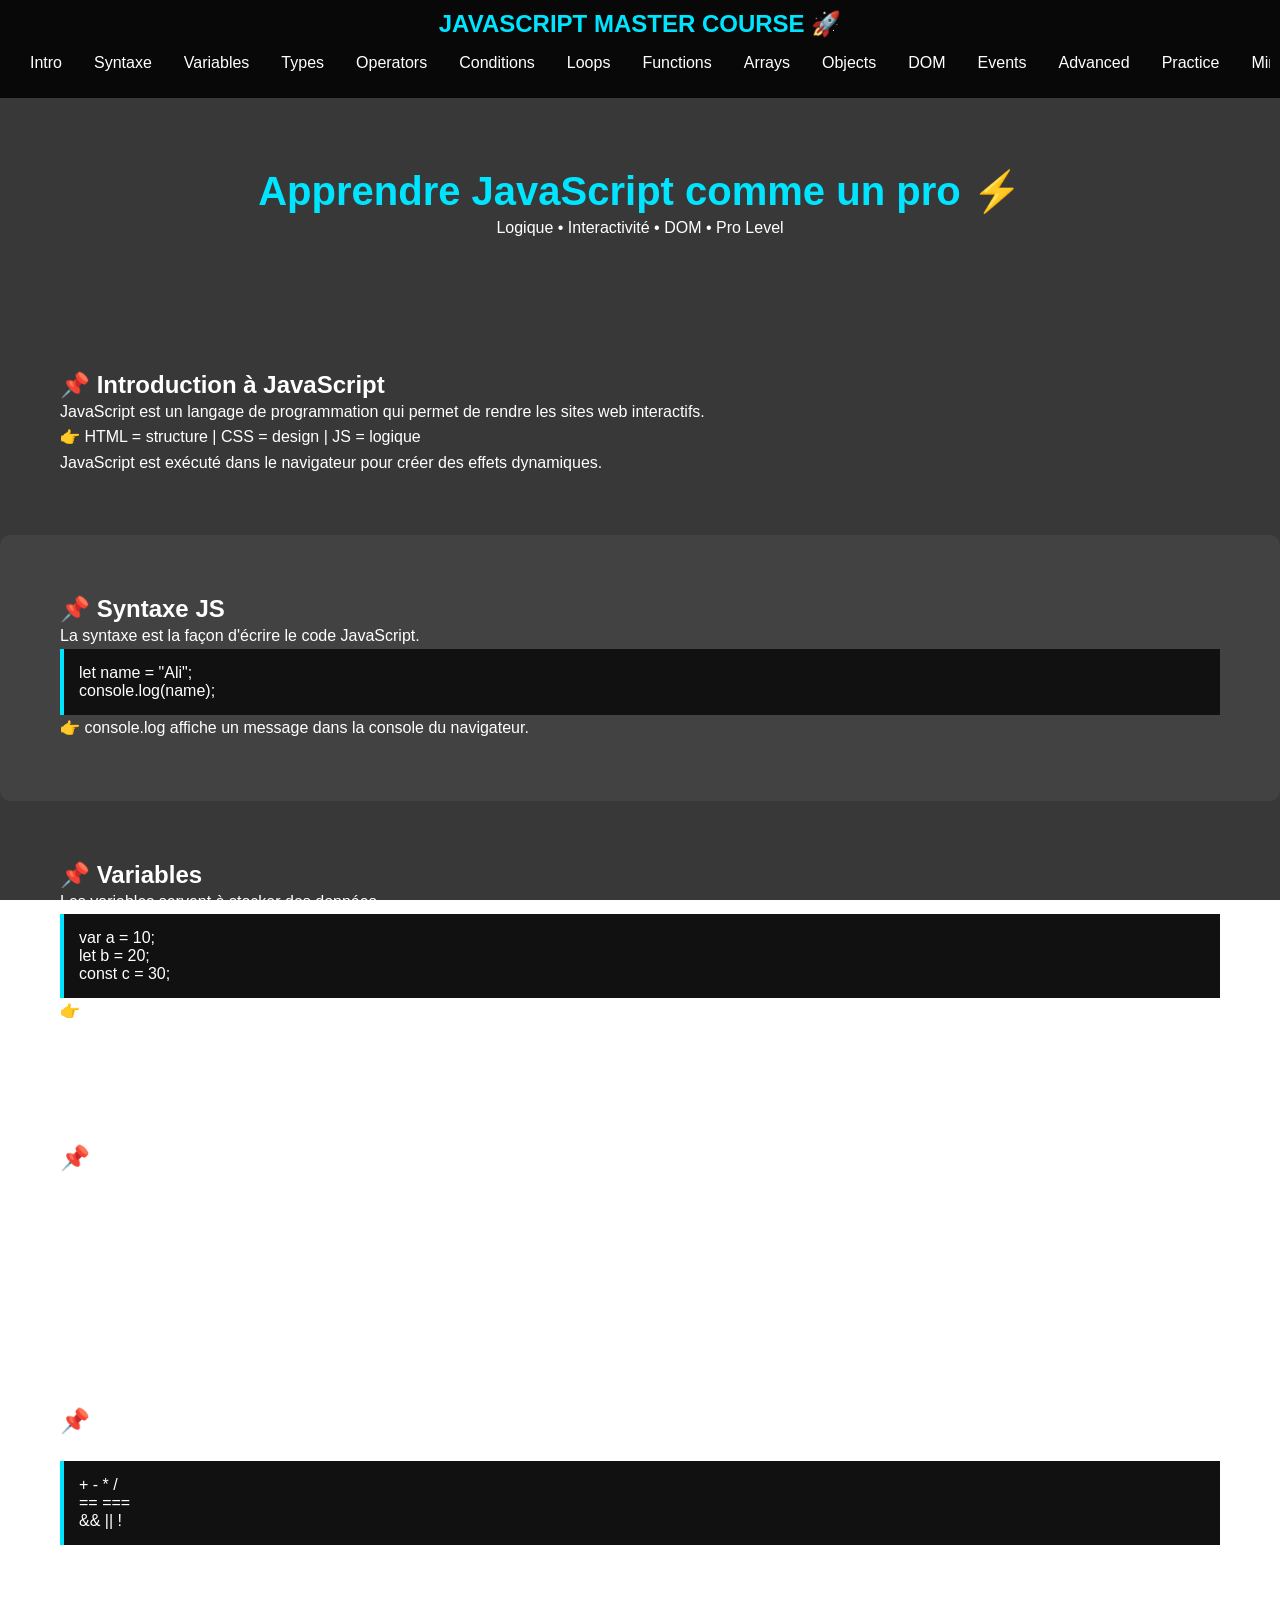
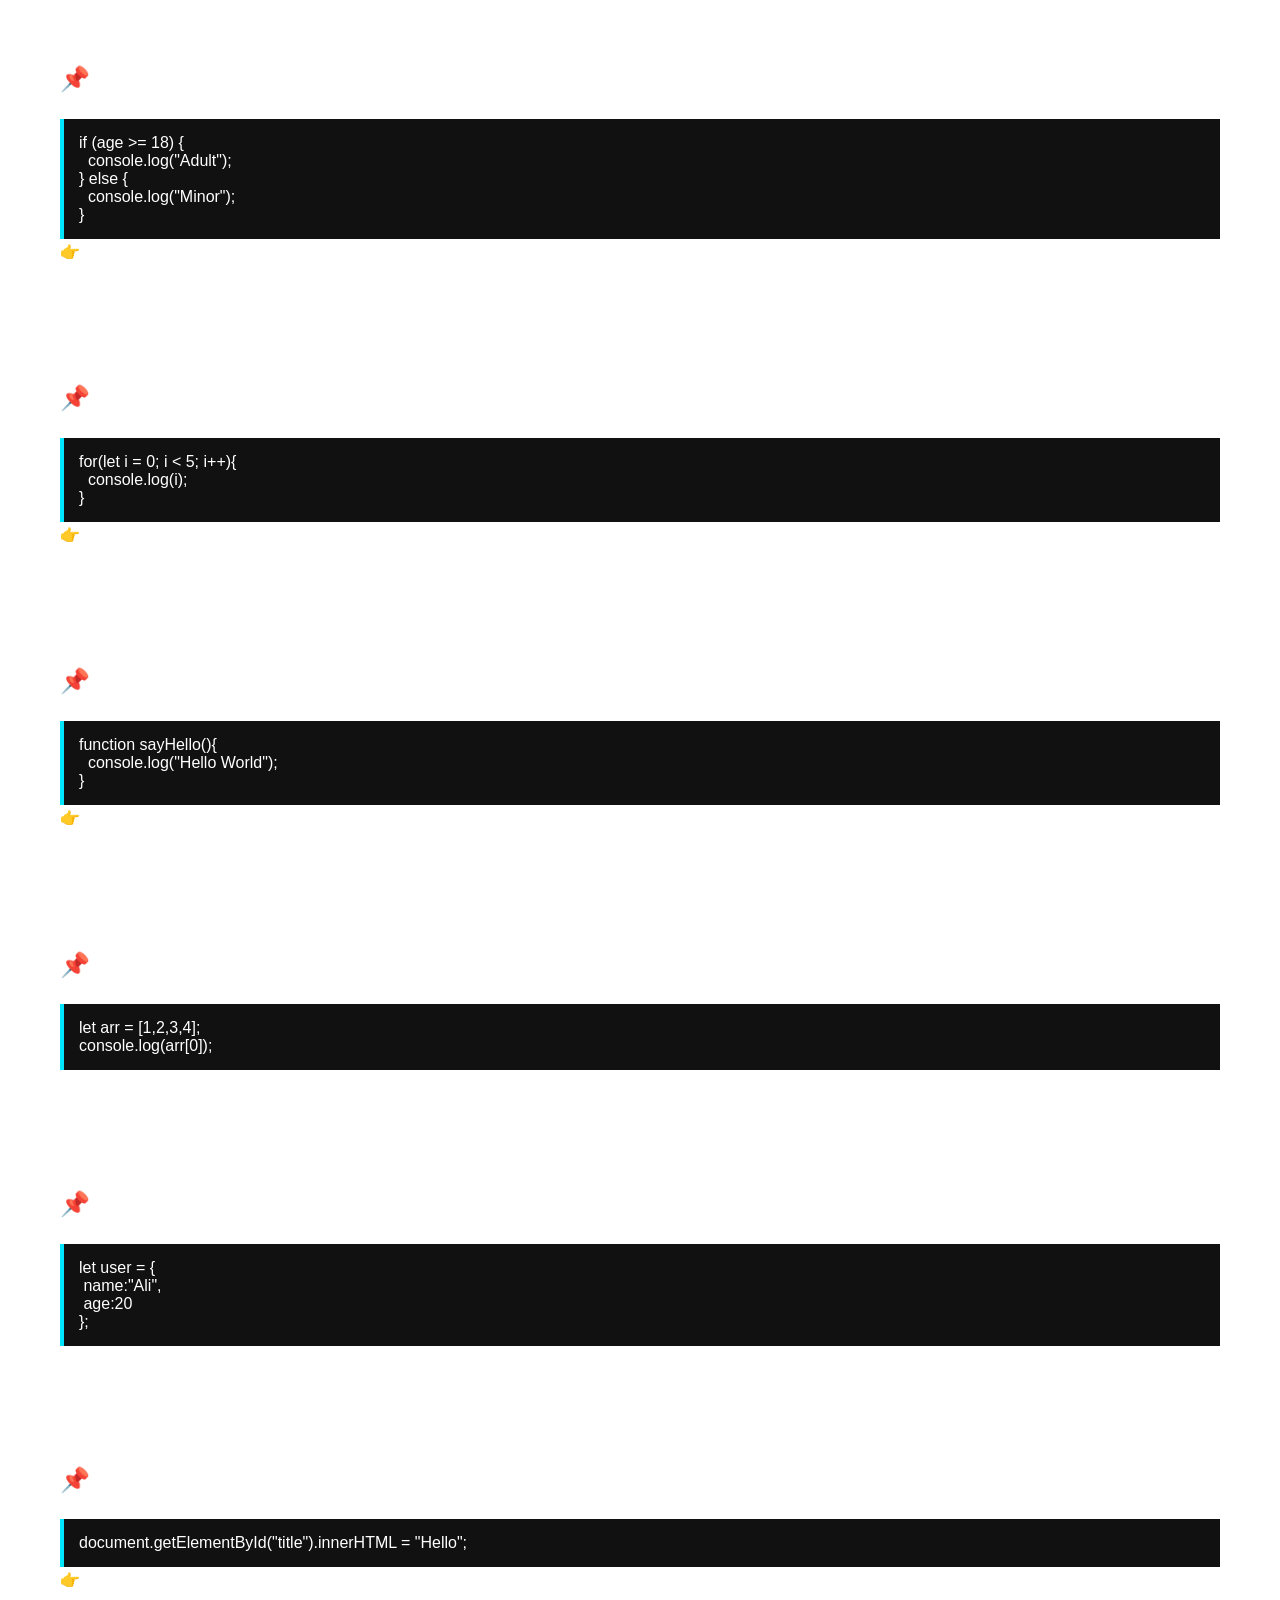
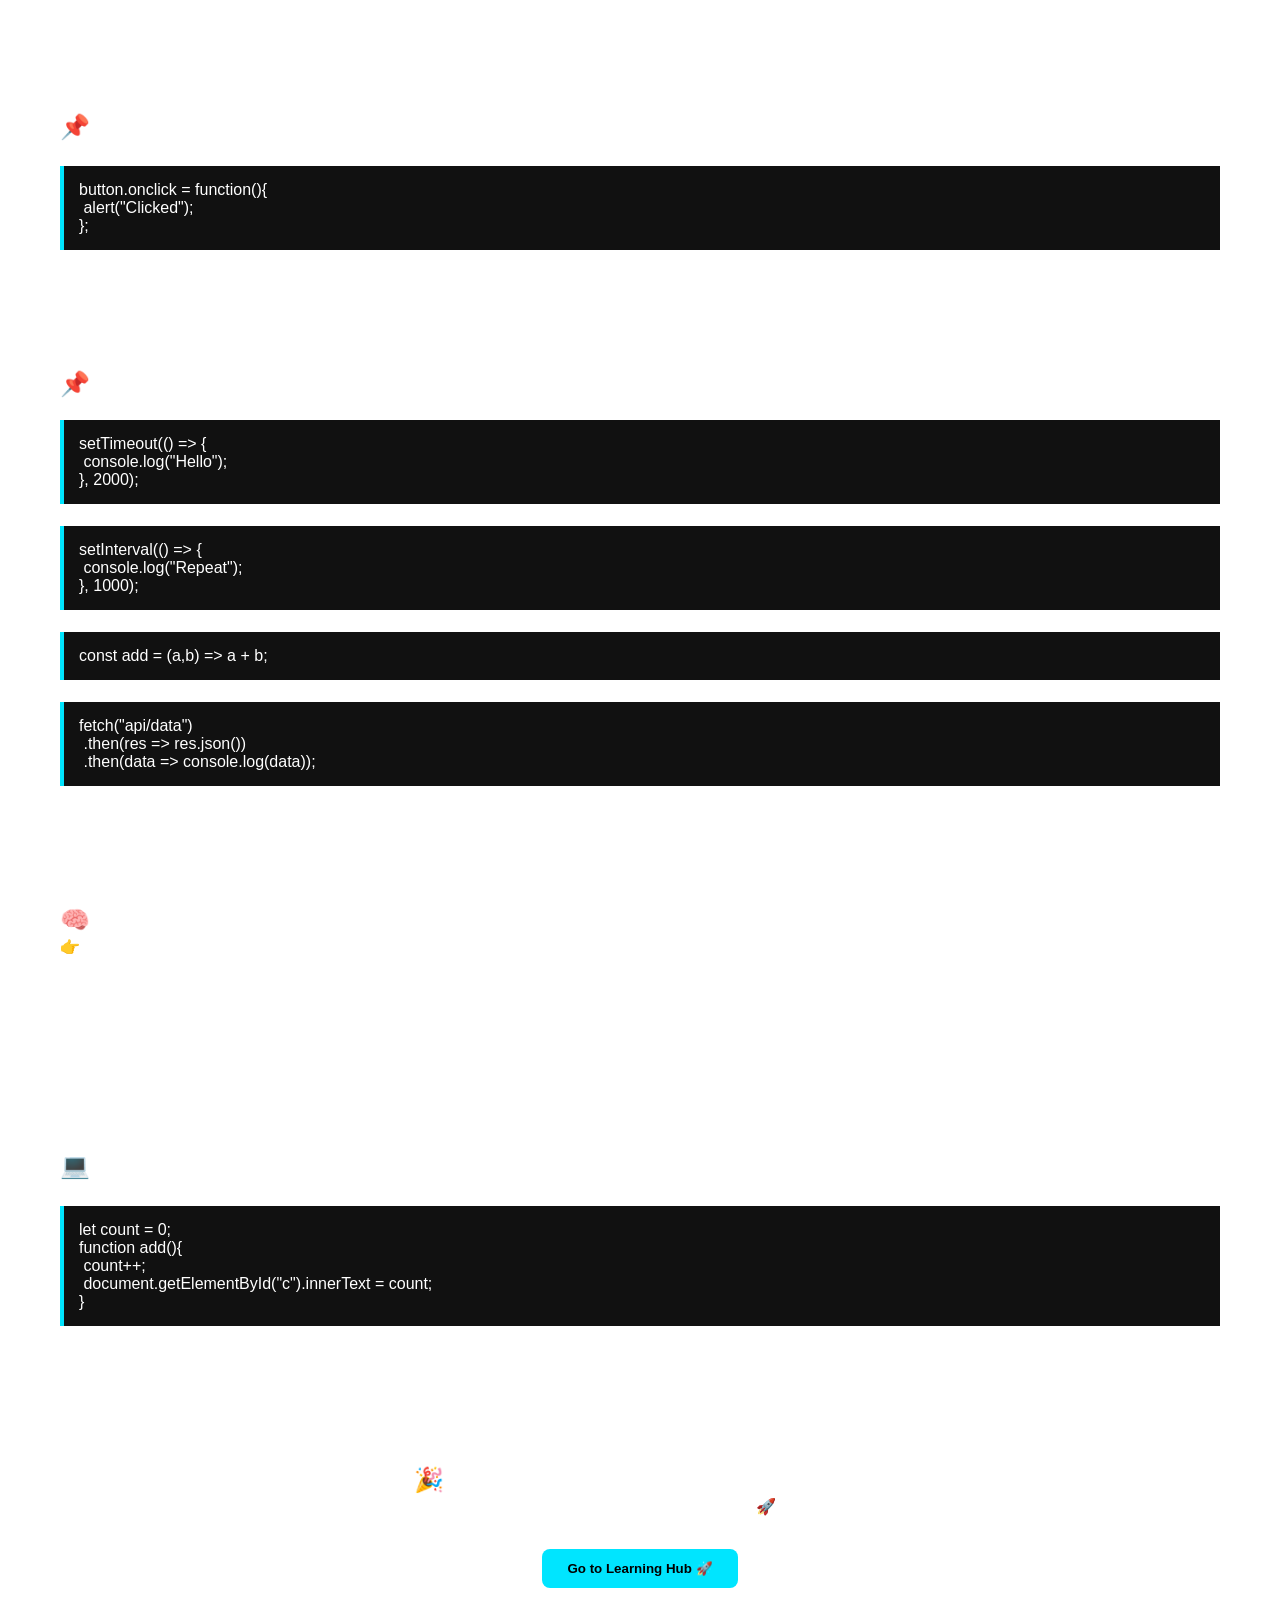
<file: cours3.html>
<!DOCTYPE html>
<html lang="fr">

<head>
<meta charset="UTF-8">
<meta name="viewport" content="width=device-width, initial-scale=1.0">
<meta name="keywords" content="HTML, CSS, JavaScript, tutorial, web development">
<meta name="description" content="Cours complet HTML de zéro jusqu'au niveau avancé">
<meta name="author" content="Web Course Project">
<meta http-equiv="X-UA-Compatible" content="IE=edge">
<title>JavaScript Master Course </title>
<link rel="stylesheet" href="cours3.css">
</head>

<body>

<header class="topbar">
<h2>JAVASCRIPT MASTER COURSE 🚀</h2>
<nav>
<a href="#intro">Intro</a>
<a href="#syntax">Syntaxe</a>
<a href="#variables">Variables</a>
<a href="#types">Types</a>
<a href="#operators">Operators</a>
<a href="#conditions">Conditions</a>
<a href="#loops">Loops</a>
<a href="#functions">Functions</a>
<a href="#arrays">Arrays</a>
<a href="#objects">Objects</a>
<a href="#dom">DOM</a>
<a href="#events">Events</a>
<a href="#advanced">Advanced</a>
<a href="#practice">Practice</a>
<a href="#project">Mini Project</a>
<a href="#final">End</a>
</nav>
</header>

<section class="hero">
<h1>Apprendre JavaScript comme un pro ⚡</h1>
<p>Logique • Interactivité • DOM • Pro Level</p>
</section>

<!-- INTRO -->
<section id="intro" class="section">
<h2>📌 Introduction à JavaScript</h2>
<p>JavaScript est un langage de programmation qui permet de rendre les sites web interactifs.</p>
<p>👉 HTML = structure | CSS = design | JS = logique</p>
<p>JavaScript est exécuté dans le navigateur pour créer des effets dynamiques.</p>
</section>

<!-- SYNTAX -->
<section id="syntax" class="section dark">
<h2>📌 Syntaxe JS</h2>
<p>La syntaxe est la façon d'écrire le code JavaScript.</p>
<pre>
let name = "Ali";
console.log(name);
</pre>
<p>👉 console.log affiche un message dans la console du navigateur.</p>
</section>

<!-- VARIABLES -->
<section id="variables" class="section">
<h2>📌 Variables</h2>
<p>Les variables servent à stocker des données.</p>
<pre>
var a = 10;
let b = 20;
const c = 30;
</pre>
<p>👉 let = modifiable | const = non modifiable</p>
</section>

<!-- TYPES -->
<section id="types" class="section dark">
<h2>📌 Data Types</h2>
<p>Les types de données en JavaScript :</p>
<ul>
<li>String</li>
<li>Number</li>
<li>Boolean</li>
<li>Array</li>
<li>Object</li>
</ul>
</section>

<!-- OPERATORS -->
<section id="operators" class="section">
<h2>📌 Operators</h2>
<p>Les opérateurs permettent de faire des calculs et des comparaisons.</p>
<pre>
+ - * /
== ===
&& || !
</pre>
</section>

<!-- CONDITIONS -->
<section id="conditions" class="section dark">
<h2>📌 Conditions</h2>
<p>Les conditions permettent de prendre des décisions dans le code.</p>
<pre>
if (age >= 18) {
  console.log("Adult");
} else {
  console.log("Minor");
}
</pre>
<p>👉 Si la condition est vraie, le code s'exécute.</p>
</section>

<!-- LOOPS -->
<section id="loops" class="section">
<h2>📌 Loops</h2>
<p>Les boucles permettent de répéter du code.</p>
<pre>
for(let i = 0; i < 5; i++){
  console.log(i);
}
</pre>
<p>👉 Affiche les nombres de 0 à 4</p>
</section>

<!-- FUNCTIONS -->
<section id="functions" class="section dark">
<h2>📌 Functions</h2>
<p>Les fonctions permettent de réutiliser du code.</p>
<pre>
function sayHello(){
  console.log("Hello World");
}
</pre>
<p>👉 Une fonction doit être appelée pour s'exécuter.</p>
</section>

<!-- ARRAYS -->
<section id="arrays" class="section">
<h2>📌 Arrays</h2>
<p>Un array est une liste de valeurs.</p>
<pre>
let arr = [1,2,3,4];
console.log(arr[0]);
</pre>
</section>

<!-- OBJECTS -->
<section id="objects" class="section dark">
<h2>📌 Objects</h2>
<p>Les objets stockent des données sous forme clé/valeur.</p>
<pre>
let user = {
 name:"Ali",
 age:20
};
</pre>
</section>

<!-- DOM -->
<section id="dom" class="section">
<h2>📌 DOM Manipulation</h2>
<p>Le DOM permet de modifier le HTML avec JS.</p>
<pre>
document.getElementById("title").innerHTML = "Hello";
</pre>
<p>👉 On peut changer le contenu d’une page web.</p>
</section>

<!-- EVENTS -->
<section id="events" class="section dark">
<h2>📌 Events</h2>
<p>Les événements sont des actions utilisateur.</p>
<pre>
button.onclick = function(){
 alert("Clicked");
};
</pre>
</section>

<!-- ADVANCED -->
<section id="advanced" class="section">
<h2>📌 Advanced JS</h2>

<h3>setTimeout</h3>
<pre>
setTimeout(() => {
 console.log("Hello");
}, 2000);
</pre>

<h3>setInterval</h3>
<pre>
setInterval(() => {
 console.log("Repeat");
}, 1000);
</pre>

<h3>Arrow Function</h3>
<pre>
const add = (a,b) => a + b;
</pre>

<h3>Fetch API</h3>
<pre>
fetch("api/data")
 .then(res => res.json())
 .then(data => console.log(data));
</pre>
</section>

<!-- PRACTICE -->
<section id="practice" class="section dark">
<h2>🧠 Practice Section</h2>
<p>👉 Essayez ces exercices :</p>
<ul>
<li>Créer une fonction qui affiche un message</li>
<li>Créer un compteur</li>
<li>Changer la couleur du background</li>
<li>Afficher une alerte au clic</li>
</ul>
</section>

<!-- MINI PROJECT -->
<section id="project" class="section">
<h2>💻 Mini Project</h2>
<p>Counter App Example :</p>
<pre>
let count = 0;
function add(){
 count++;
 document.getElementById("c").innerText = count;
}
</pre>
</section>

<!-- FINAL -->
<section id="final" class="final">
<h1>🎉 JAVASCRIPT COURSE COMPLETED</h1>
<p>Bravo ! Vous avez terminé le cours 🚀</p>
<button onclick="window.open('practice0.html','_blank')">
Go to Learning Hub 🚀
</button>
</section>
<script src="cours3.js"></script>

</body>
</html>
</file>
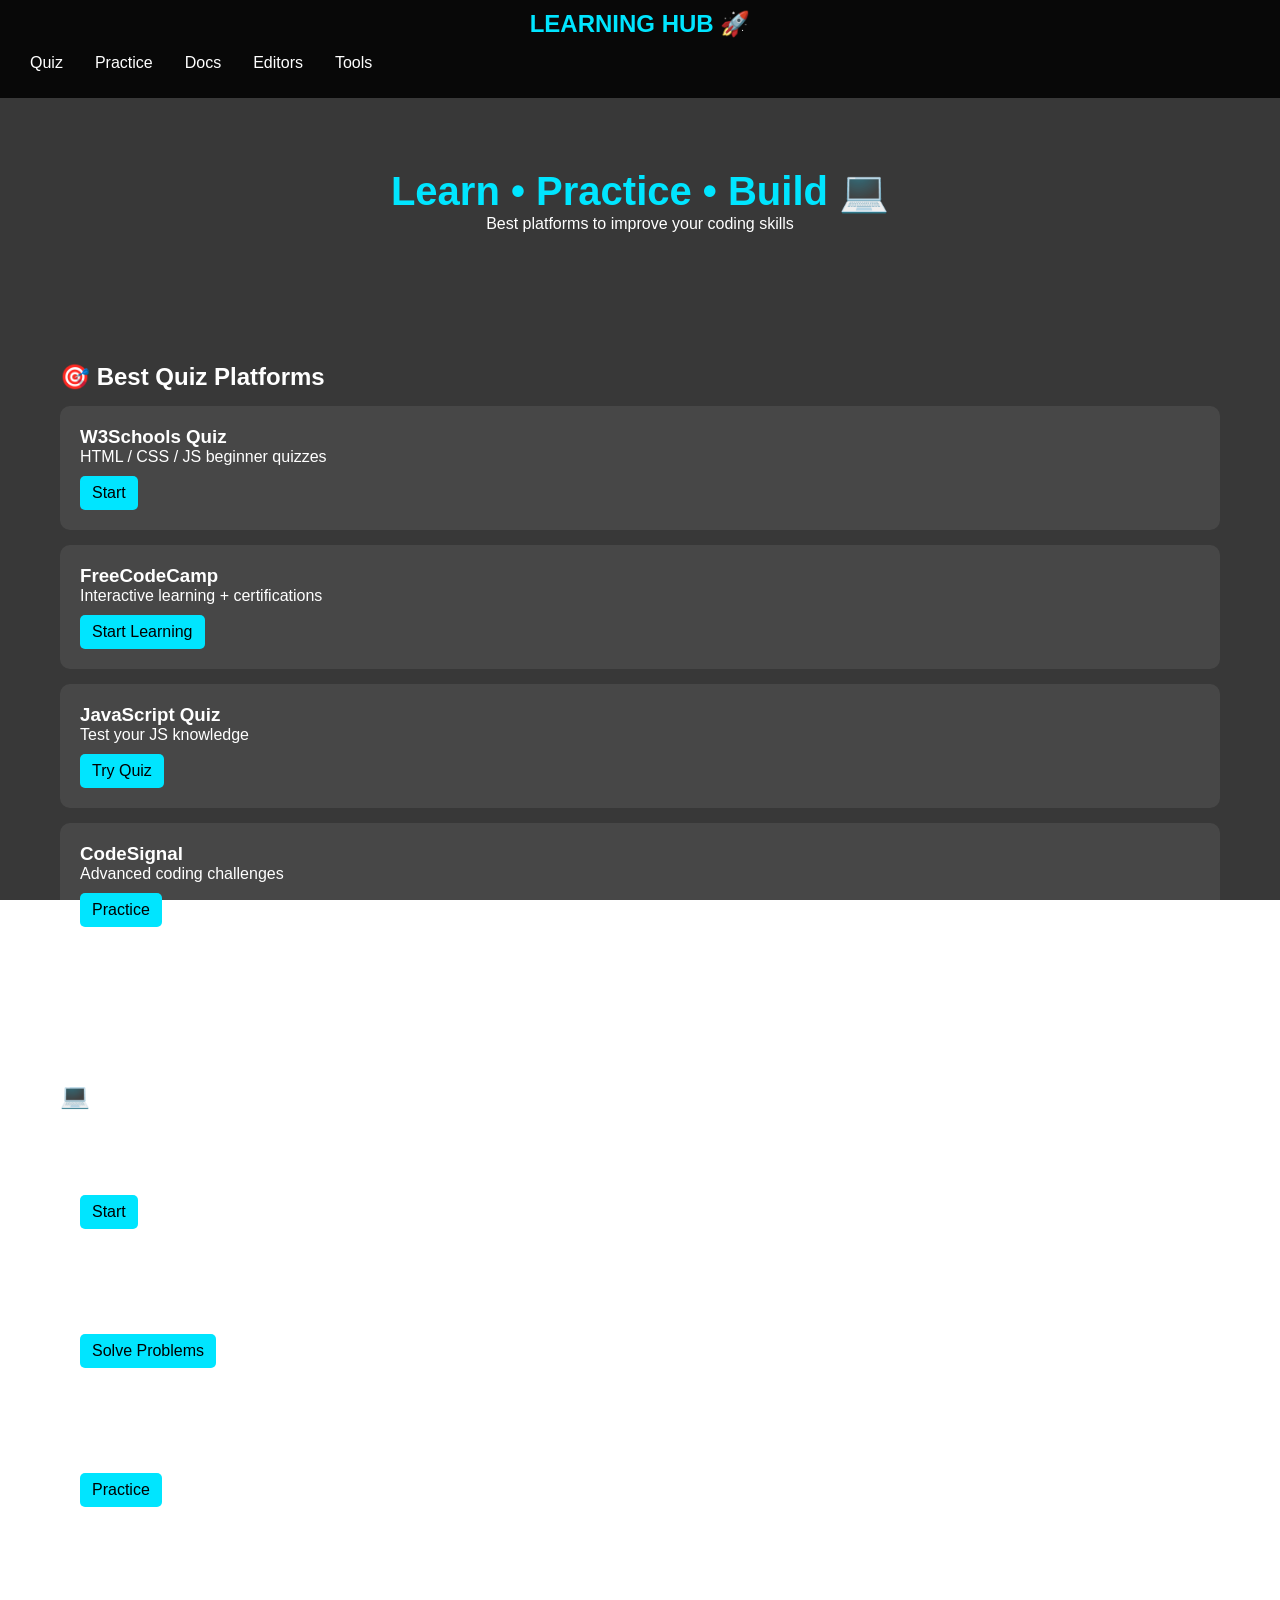
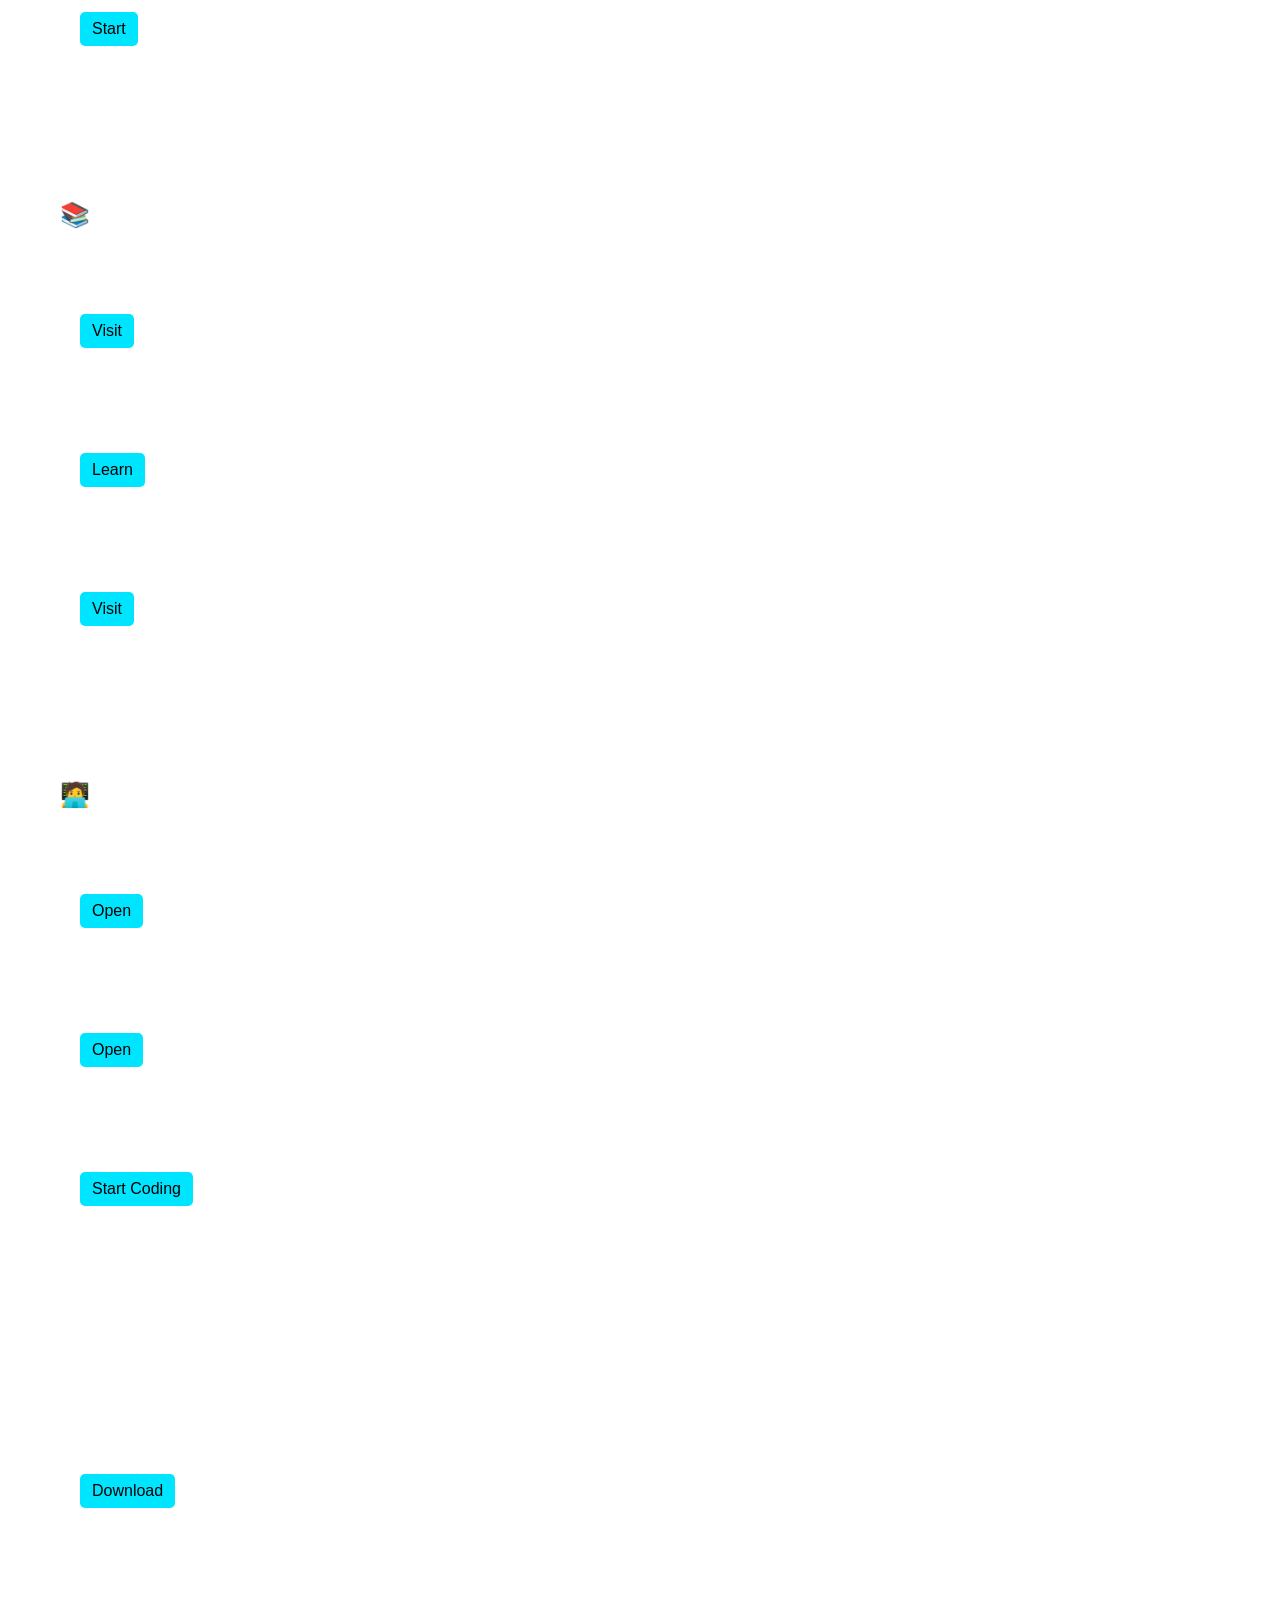
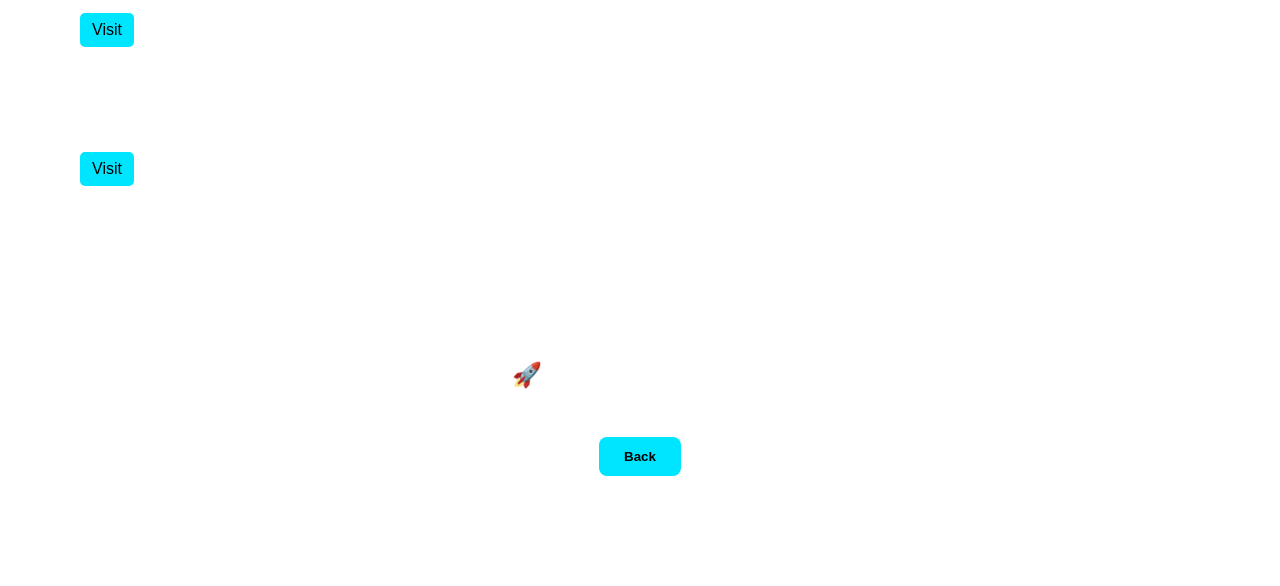
<file: practice0.html>
<!DOCTYPE html>
<html lang="fr">

<head>
<meta charset="UTF-8">
<meta name="viewport" content="width=device-width, initial-scale=1.0">
<title>Learning Hub Pro - Resources</title>
<link rel="stylesheet" href="practice0.css">
</head>

<body>

<header class="topbar">
<h2>LEARNING HUB 🚀</h2>

<nav>
<a href="#quiz">Quiz</a>
<a href="#practice">Practice</a>
<a href="#docs">Docs</a>
<a href="#editors">Editors</a>
<a href="#tools">Tools</a>
</nav>
</header>

<section class="hero">
<h1>Learn • Practice • Build 💻</h1>
<p>Best platforms to improve your coding skills</p>
</section>

<!-- QUIZ -->
<section id="quiz" class="section">
<h2>🎯 Best Quiz Platforms</h2>

<div class="card">
<h3>W3Schools Quiz</h3>
<p>HTML / CSS / JS beginner quizzes</p>
<a href="https://www.w3schools.com/quiztest/" target="_blank">Start</a>
</div>

<div class="card">
<h3>FreeCodeCamp</h3>
<p>Interactive learning + certifications</p>
<a href="https://www.freecodecamp.org/" target="_blank">Start Learning</a>
</div>

<div class="card">
<h3>JavaScript Quiz</h3>
<p>Test your JS knowledge</p>
<a href="https://www.javascriptquiz.com/" target="_blank">Try Quiz</a>
</div>

<div class="card">
<h3>CodeSignal</h3>
<p>Advanced coding challenges</p>
<a href="https://codesignal.com/" target="_blank">Practice</a>
</div>

</section>

<!-- PRACTICE -->
<section id="practice" class="section dark">
<h2>💻 Practice Platforms</h2>

<div class="card">
<h3>Frontend Mentor</h3>
<p>Real world projects practice</p>
<a href="https://www.frontendmentor.io/" target="_blank">Start</a>
</div>

<div class="card">
<h3>LeetCode</h3>
<p>Algorithm & problem solving</p>
<a href="https://leetcode.com/" target="_blank">Solve Problems</a>
</div>

<div class="card">
<h3>HackerRank</h3>
<p>Coding challenges + interviews</p>
<a href="https://www.hackerrank.com/" target="_blank">Practice</a>
</div>

<div class="card">
<h3>Codewars</h3>
<p>Fun coding challenges</p>
<a href="https://www.codewars.com/" target="_blank">Start</a>
</div>

</section>

<!-- DOCS -->
<section id="docs" class="section">
<h2>📚 Official Documentation</h2>

<div class="card">
<h3>MDN Web Docs</h3>
<p>Best official web reference</p>
<a href="https://developer.mozilla.org/" target="_blank">Visit</a>
</div>

<div class="card">
<h3>JavaScript Info</h3>
<p>Deep JS learning resource</p>
<a href="https://javascript.info/" target="_blank">Learn</a>
</div>

<div class="card">
<h3>W3Schools</h3>
<p>Beginner friendly tutorials</p>
<a href="https://www.w3schools.com/" target="_blank">Visit</a>
</div>

</section>

<!-- EDITORS -->
<section id="editors" class="section dark">
<h2>🧑‍💻 Online Editors</h2>

<div class="card">
<h3>CodePen</h3>
<p>HTML CSS JS playground</p>
<a href="https://codepen.io/" target="_blank">Open</a>
</div>

<div class="card">
<h3>JSFiddle</h3>
<p>Quick JS testing tool</p>
<a href="https://jsfiddle.net/" target="_blank">Open</a>
</div>

<div class="card">
<h3>Replit</h3>
<p>Full online IDE</p>
<a href="https://replit.com/" target="_blank">Start Coding</a>
</div>

</section>

<!-- TOOLS -->
<section id="tools" class="section">
<h2>🛠 Developer Tools</h2>

<div class="card">
<h3>VS Code</h3>
<p>Best code editor</p>
<a href="https://code.visualstudio.com/" target="_blank">Download</a>
</div>

<div class="card">
<h3>GitHub</h3>
<p>Save & share projects</p>
<a href="https://github.com/" target="_blank">Visit</a>
</div>

<div class="card">
<h3>Stack Overflow</h3>
<p>Find solutions to errors</p>
<a href="https://stackoverflow.com/" target="_blank">Visit</a>
</div>

</section>

<!-- FINAL -->
<section class="final">
<h1>🚀 Start Learning Now</h1>
<p>Practice every day = become a pro developer</p>

<button onclick="location.href='choisir.html'">Back</button>
</section>

</body>
</html>
</file>
<file: style.css>
* {
    margin: 0;
    padding: 0;
    box-sizing: border-box;
    font-family: Arial, sans-serif;
}

body::before {
    content: "";
    position: absolute;
    width: 100%;
    height: 100%;
    background: rgba(0,0,0,0.6);
    top: 0;
    left: 0;
    z-index: 0;
}

/* نخليو المحتوى فوق overlay */
.hero, header {
    position: relative;
    z-index: 1;
}

body {
    height: 100vh;
    background: url("https://images.unsplash.com/photo-1498050108023-c5249f4df085") no-repeat center/cover;
    color: white;
    position: relative;
}

/* HEADER */
header {
    display: flex;
    justify-content: space-between;
    padding: 20px 50px;
    background: rgba(255,255,255,0.05);
    backdrop-filter: blur(10px);
}

header h2 {
    color: #00e5ff;
}

nav a {
    margin-left: 20px;
    text-decoration: none;
    color: white;
    transition: 0.3s;
}

nav a:hover {
    color: #00e5ff;
}

/* HERO */
.hero {
    display: flex;
    justify-content: center;
    align-items: center;
    height: 85vh;
    text-align: center;
}

.content {
    max-width: 600px;
    animation: fadeIn 2s ease;
}

.content h1 {
    font-size: 40px;
    margin-bottom: 20px;
}

.content p {
    font-size: 18px;
    margin-bottom: 30px;
}

/* BUTTON */
button {
    padding: 15px 35px;
    border: none;
    border-radius: 30px;
    background: #00e5ff;
    color: black;
    font-size: 18px;
    cursor: pointer;
    transition: 0.3s;
}

button:hover {
    transform: scale(1.1);
    background: #00bcd4;
}

/* ANIMATION */
@keyframes fadeIn {
    from {
        opacity: 0;
        transform: translateY(30px);
    }
    to {
        opacity: 1;
        transform: translateY(0);
    }
}
</file>
<file: choisir.css>
* {
    margin: 0;
    padding: 0;
    box-sizing: border-box;
    font-family: Arial, sans-serif;
}

body {
    /* min-height blast height bach y-kber m3a l'content */
    min-height: 100vh; 
    background: url("https://images.unsplash.com/photo-1498050108023-c5249f4df085") no-repeat center center/cover;
    background-attachment: fixed; /* Bach tswira t-mmsmra m3ak */
    color: white;
    margin: 0;
    position: relative; /* Bach l'overlay y-t-reference lih */
}

/* overlay l-mosa7a7 */
body::before {
    content: "";
    position: fixed; /* Beddelha l 'fixed' bach l'dlam yb9a ghadi m3ak f l-page kamla */
    width: 100%;
    height: 100%;
    background: rgba(0,0,0,0.7);
    top: 0;
    left: 0;
    z-index: -1;
}

/* HEADER */
header {
    padding: 20px;
    text-align: center;
    background: rgba(255,255,255,0.05);
    backdrop-filter: blur(10px);
}

/* SECTION */
.section {
    text-align: center;
    margin-top: 80px;
}

.section h1 {
    font-size: 36px;
    margin-bottom: 50px;
}

/* CARDS */
.cards {
    display: flex;
    justify-content: center;
    gap: 40px;
    flex-wrap: wrap;
}

.card {
    width: 260px;
    height: 250px;
    border-radius: 20px;
    padding: 20px;
    background: rgba(255,255,255,0.1);
    backdrop-filter: blur(10px);
    box-shadow: 0 10px 30px rgba(0,0,0,0.4);
    transition: 0.4s;
}

.card h2 {
    margin-bottom: 10px;
}

.card p {
    margin-bottom: 20px;
}

/* COLORS */
.html { border-top: 5px solid #ff5722; }
.css { border-top: 5px solid #2196f3; }
.js { border-top: 5px solid #ffeb3b; }

/* BUTTON */
.card button {
    padding: 10px 20px;
    border: none;
    border-radius: 20px;
    background: #00e5ff;
    cursor: pointer;
    font-size: 16px;
    transition: 0.3s;
}

.card button:hover {
    background: #00bcd4;
    transform: scale(1.1);
}

/* HOVER CARD */
.card:hover {
    transform: translateY(-10px) scale(1.05);
}
</file>
<file: cours1.css>
/* ===== RESET ===== */
* {
  margin: 0;
  padding: 0;
  box-sizing: border-box;
  scroll-behavior: smooth;
  font-family: Arial, sans-serif;
  width: 100% auto;
}

/* ===== BACKGROUND PRO ===== */
body {
  background: url("https://images.unsplash.com/photo-1498050108023-c5249f4df085")
  no-repeat center center/cover;
  color: white;
}

/* overlay */
body::before {
  content: "";
  position: fixed;
  inset: 0;
  background: rgba(0,0,0,0.75);
  z-index: -1;
}

/* ===== TOPBAR ===== */
.topbar {
  position: sticky;
  top: 0;
  background: rgba(0,0,0,0.85);
  backdrop-filter: blur(10px);
  padding: 10px;
  z-index: 1000;
}

/* title */
.topbar h2 {
  text-align: center;
  color: #00e5ff;
  margin-bottom: 10px;
}

/* NAV FIX (scroll horizontal) */
.topbar nav {
  display: flex;
  gap: 12px;
  overflow-x: auto;
  white-space: nowrap;
  padding: 10px;
}

/* hide scrollbar */
.topbar nav::-webkit-scrollbar {
  display: none;
}

/* links */
.topbar nav a {
  color: white;
  text-decoration: none;
  padding: 6px 10px;
  border-radius: 5px;
  transition: 0.3s;
  flex-shrink: 0;
}

/* hover */
.topbar nav a:hover {
  background: #00e5ff;
  color: black;
  transform: scale(1.1);
}

/* ===== HERO ===== */
.hero {
  text-align: center;
  padding: 80px 20px;
}

.hero h1 {
  font-size: 40px;
  color: #00e5ff;
}

.hero p {
  margin-top: 10px;
  color: #ccc;
}

/* ===== SECTIONS ===== */
.section {
  padding: 60px;
  transition: 0.5s;
}

/* hover shadow */
.section:hover {
  transform: translateY(-5px);
  box-shadow: 0 10px 30px rgba(0,229,255,0.2);
}

/* dark sections */
.dark {
  background: rgba(255,255,255,0.05);
  border-radius: 10px;
}

/* code blocks */
pre {
  background: #111;
  padding: 15px;
  border-left: 4px solid #00e5ff;
  overflow-x: auto;
  transition: 0.3s;
}

pre:hover {
  transform: scale(1.02);
  box-shadow: 0 0 20px #00e5ff;
}

/* FINAL */
.final {
  text-align: center;
  padding: 100px 20px;
}

button {
  margin-top: 20px;
  padding: 10px 20px;
  border: none;
  background: #00e5ff;
  color: black;
  cursor: pointer;
  border-radius: 5px;
  transition: 0.3s;
}

button:hover {
  background: white;
  transform: scale(1.1);
}
</file>
<file: cours2.css>
/* ===== GENERAL ===== */
/* ===== BACKGROUND IMAGE ===== */
body {
  margin: 0;
  font-family: Arial, sans-serif;

  background: url("https://images.unsplash.com/photo-1522071820081-009f0129c71c")
  no-repeat center center/cover;

  color: white;
  min-height: 100vh;
}

/* ===== DARK OVERLAY (باش النص يبان واضح) ===== */
body::before {
  content: "";
  position: fixed;
  top: 0;
  left: 0;
  width: 100%;
  height: 100%;
  background: rgba(0,0,0,0.75);
  z-index: -1;
}

/* ===== TOPBAR ===== */
/* ===== TOPBAR FIXED ===== */
.topbar {
  position: sticky;
  top: 0;
  background: rgba(0,0,0,0.85);
  backdrop-filter: blur(10px);
  padding: 10px 20px;
  z-index: 1000;
}

/* Title */
.topbar h2 {
  color: #00e5ff;
  margin: 0;
  text-align: center;
}

/* ===== NAV FIX ===== */
.topbar nav {
  display: flex;
  gap: 15px;
  overflow-x: auto;   /* مهم بزاف */
  white-space: nowrap;
  padding: 10px 0;
}

/* Hide scrollbar */
.topbar nav::-webkit-scrollbar {
  display: none;
}

/* Links */
.topbar nav a {
  color: white;
  text-decoration: none;
  font-size: 14px;
  padding: 6px 10px;
  border-radius: 5px;
  transition: 0.3s;
  flex-shrink: 0;
}

/* Hover effect */
.topbar nav a:hover {
  background: #00e5ff;
  color: black;
  transform: scale(1.1);
}

/* Active line effect */
.topbar nav a::after {
  content: "";
  display: block;
  height: 2px;
  width: 0;
  background: #00e5ff;
  transition: 0.3s;
}

.topbar nav a:hover::after {
  width: 100%;
}
/* ===== HOVER EFFECT NAV ===== */
.topbar nav a:hover {
  background: #00e5ff;
  color: black;
  transform: scale(1.1);
}

.topbar nav a::after {
  content: "";
  position: absolute;
  left: 0;
  bottom: -5px;
  width: 0%;
  height: 2px;
  background: #00e5ff;
  transition: 0.3s;
}

.topbar nav a:hover::after {
  width: 100%;
}

/* ===== SECTIONS ===== */
.section {
  padding: 60px;
  transition: 0.5s;
}

/* ===== CARD STYLE ===== */
.section:hover {
  transform: translateY(-5px);
  box-shadow: 0 10px 30px rgba(0,0,0,0.5);
}

/* ===== DARK SECTION ===== */
.dark {
  background: rgba(255,255,255,0.05);
  border-radius: 10px;
}

/* ===== CODE BLOCK ===== */
pre {
  background: #111;
  padding: 15px;
  border-left: 4px solid #00e5ff;
  overflow-x: auto;
  transition: 0.3s;
}

pre:hover {
  transform: scale(1.02);
  box-shadow: 0 0 20px #00e5ff;
}

/* ===== BUTTON ===== */
button {
  padding: 10px 20px;
  border: none;
  background: #00e5ff;
  color: black;
  font-weight: bold;
  cursor: pointer;
  border-radius: 5px;
  transition: 0.3s;
}

button:hover {
  background: white;
  transform: scale(1.1);
  box-shadow: 0 0 20px #00e5ff;
}

/* ===== FADE ANIMATION ===== */
.section {
  animation: fadeIn 0.8s ease-in-out;
}

@keyframes fadeIn {
  from {
    opacity: 0;
    transform: translateY(20px);
  }
  to {
    opacity: 1;
    transform: translateY(0);
  }
}

/* ===== FINAL SECTION CENTER ===== */
.final {
  text-align: center;
  padding: 80px 20px;
}

/* ===== CENTER BUTTON ===== */
button {
  display: block;
  margin: 20px auto; /* هادي كتديرو فالنص */
  padding: 12px 25px;
  border: none;
  background: #00e5ff;
  color: black;
  font-weight: bold;
  border-radius: 8px;
  cursor: pointer;
  transition: 0.3s;
}

/* hover effect */
button:hover {
  background: white;
  transform: scale(1.1);
  box-shadow: 0 0 20px #00e5ff;
}
</file>
<file: cours3.css>
/* ===== RESET ===== */
* {
  margin: 0;
  padding: 0;
  box-sizing: border-box;
  scroll-behavior: smooth;
  font-family: Arial, sans-serif;
}

/* ===== BACKGROUND ===== */
body {
  background: url("https://images.unsplash.com/photo-1518770660439-4636190af475")
  no-repeat center center/cover;
  color: white;
  min-height: 100vh;
}

/* overlay */
body::before {
  content: "";
  position: fixed;
  inset: 0;
  background: rgba(0,0,0,0.78);
  z-index: -1;
}

/* ===== TOPBAR ===== */
.topbar {
  position: sticky;
  top: 0;
  background: rgba(0,0,0,0.85);
  backdrop-filter: blur(10px);
  padding: 10px;
  z-index: 1000;
}

.topbar h2 {
  text-align: center;
  color: #00e5ff;
}

.topbar nav {
  display: flex;
  gap: 12px;
  overflow-x: auto;
  white-space: nowrap;
  padding: 10px;
}

.topbar nav a {
  color: white;
  text-decoration: none;
  padding: 6px 10px;
  border-radius: 5px;
  transition: 0.3s;
  flex-shrink: 0;
}

.topbar nav a:hover {
  background: #00e5ff;
  color: black;
  transform: scale(1.1);
}

/* ===== HERO ===== */
.hero {
  text-align: center;
  padding: 70px 20px;
}

.hero h1 {
  font-size: 40px;
  color: #00e5ff;
}

/* ===== SECTIONS ===== */
.section {
  padding: 60px;
  transition: 0.4s;
}

/* hover card */
.section:hover {
  transform: translateY(-5px);
  box-shadow: 0 10px 30px rgba(0,229,255,0.25);
}

/* dark */
.dark {
  background: rgba(255,255,255,0.05);
  border-radius: 10px;
}

/* ===== TEXT HOVER (important) ===== */
p {
  transition: 0.3s;
  line-height: 1.6;
}

p:hover {
  color: #00e5ff;
  transform: translateX(5px);
}

/* list hover */
li {
  transition: 0.3s;
}

li:hover {
  color: #00e5ff;
  transform: translateX(8px);
}

/* code blocks */
pre {
  background: #111;
  padding: 15px;
  border-left: 4px solid #00e5ff;
  overflow-x: auto;
  transition: 0.3s;
}

pre:hover {
  transform: scale(1.02);
  box-shadow: 0 0 20px #00e5ff;
}
/* ===== FINAL SECTION CENTER ===== */
.final {
  text-align: center;
  padding: 80px 20px;
}


/* button */
button {
  display: block;
  margin: 30px auto;
  padding: 12px 25px;
  border: none;
  background: #00e5ff;
  color: black;
  font-weight: bold;
  border-radius: 8px;
  cursor: pointer;
  transition: 0.3s;

}

button:hover {
  background: white;
  transform: scale(1.1);
  box-shadow: 0 0 20px #00e5ff;
}

/* fade animation */
.section {
  animation: fadeIn 0.8s ease-in-out;
}

@keyframes fadeIn {
  from {opacity:0; transform:translateY(20px);}
  to {opacity:1; transform:translateY(0);}
}
</file>
<file: practice0.css>
/* ===== RESET ===== */
* {
  margin: 0;
  padding: 0;
  box-sizing: border-box;
  font-family: Arial, sans-serif;
  scroll-behavior: smooth;
}

/* ===== BACKGROUND ===== */
body {
  background: url("https://images.unsplash.com/photo-1522071820081-009f0129c71c")
  no-repeat center center/cover;
  color: white;
}

/* overlay */
body::before {
  content: "";
  position: fixed;
  inset: 0;
  background: rgba(0,0,0,0.78);
  z-index: -1;
}

/* ===== TOPBAR ===== */
.topbar {
  position: sticky;
  top: 0;
  background: rgba(0,0,0,0.85);
  backdrop-filter: blur(10px);
  padding: 10px;
  z-index: 1000;
}

.topbar h2 {
  text-align: center;
  color: #00e5ff;
}

.topbar nav {
  display: flex;
  gap: 12px;
  overflow-x: auto;
  white-space: nowrap;
  padding: 10px;
}

.topbar nav a {
  color: white;
  text-decoration: none;
  padding: 6px 10px;
  border-radius: 5px;
  transition: 0.3s;
}

.topbar nav a:hover {
  background: #00e5ff;
  color: black;
  transform: scale(1.1);
}

/* ===== HERO ===== */
.hero {
  text-align: center;
  padding: 70px 20px;
}

.hero h1 {
  font-size: 40px;
  color: #00e5ff;
}

/* ===== SECTIONS ===== */
.section {
  padding: 60px;
  transition: 0.4s;
}

/* hover section */
.section:hover {
  transform: translateY(-5px);
}

/* dark */
.dark {
  background: rgba(255,255,255,0.05);
  border-radius: 10px;
}

/* ===== CARD ===== */
.card {
  background: rgba(255,255,255,0.08);
  padding: 20px;
  margin: 15px 0;
  border-radius: 10px;
  transition: 0.3s;
}

.card:hover {
  transform: scale(1.05);
  box-shadow: 0 0 25px #00e5ff;
}

/* links */
.card a {
  display: inline-block;
  margin-top: 10px;
  padding: 8px 12px;
  background: #00e5ff;
  color: black;
  text-decoration: none;
  border-radius: 5px;
  transition: 0.3s;
}

.card a:hover {
  background: white;
  transform: scale(1.1);
}

/* ===== PARAGRAPH HOVER ===== */
p {
  transition: 0.3s;
}

p:hover {
  color: #00e5ff;
  transform: translateX(5px);
}

/* ===== FINAL SECTION CENTER ===== */
.final {
  text-align: center;
  padding: 80px 20px;
}
/* ===== BUTTON ===== */
button {
  display: block;
  margin: 30px auto;
  padding: 12px 25px;
  border: none;
  background: #00e5ff;
  color: black;
  font-weight: bold;
  border-radius: 8px;
  cursor: pointer;
  transition: 0.3s;
}

button:hover {
  background: white;
  transform: scale(1.1);
  box-shadow: 0 0 20px #00e5ff;
}

/* ===== FADE IN ===== */
.section {
  animation: fadeIn 0.8s ease-in-out;
}

@keyframes fadeIn {
  from {opacity:0; transform:translateY(20px);}
  to {opacity:1; transform:translateY(0);}
}
</file>
